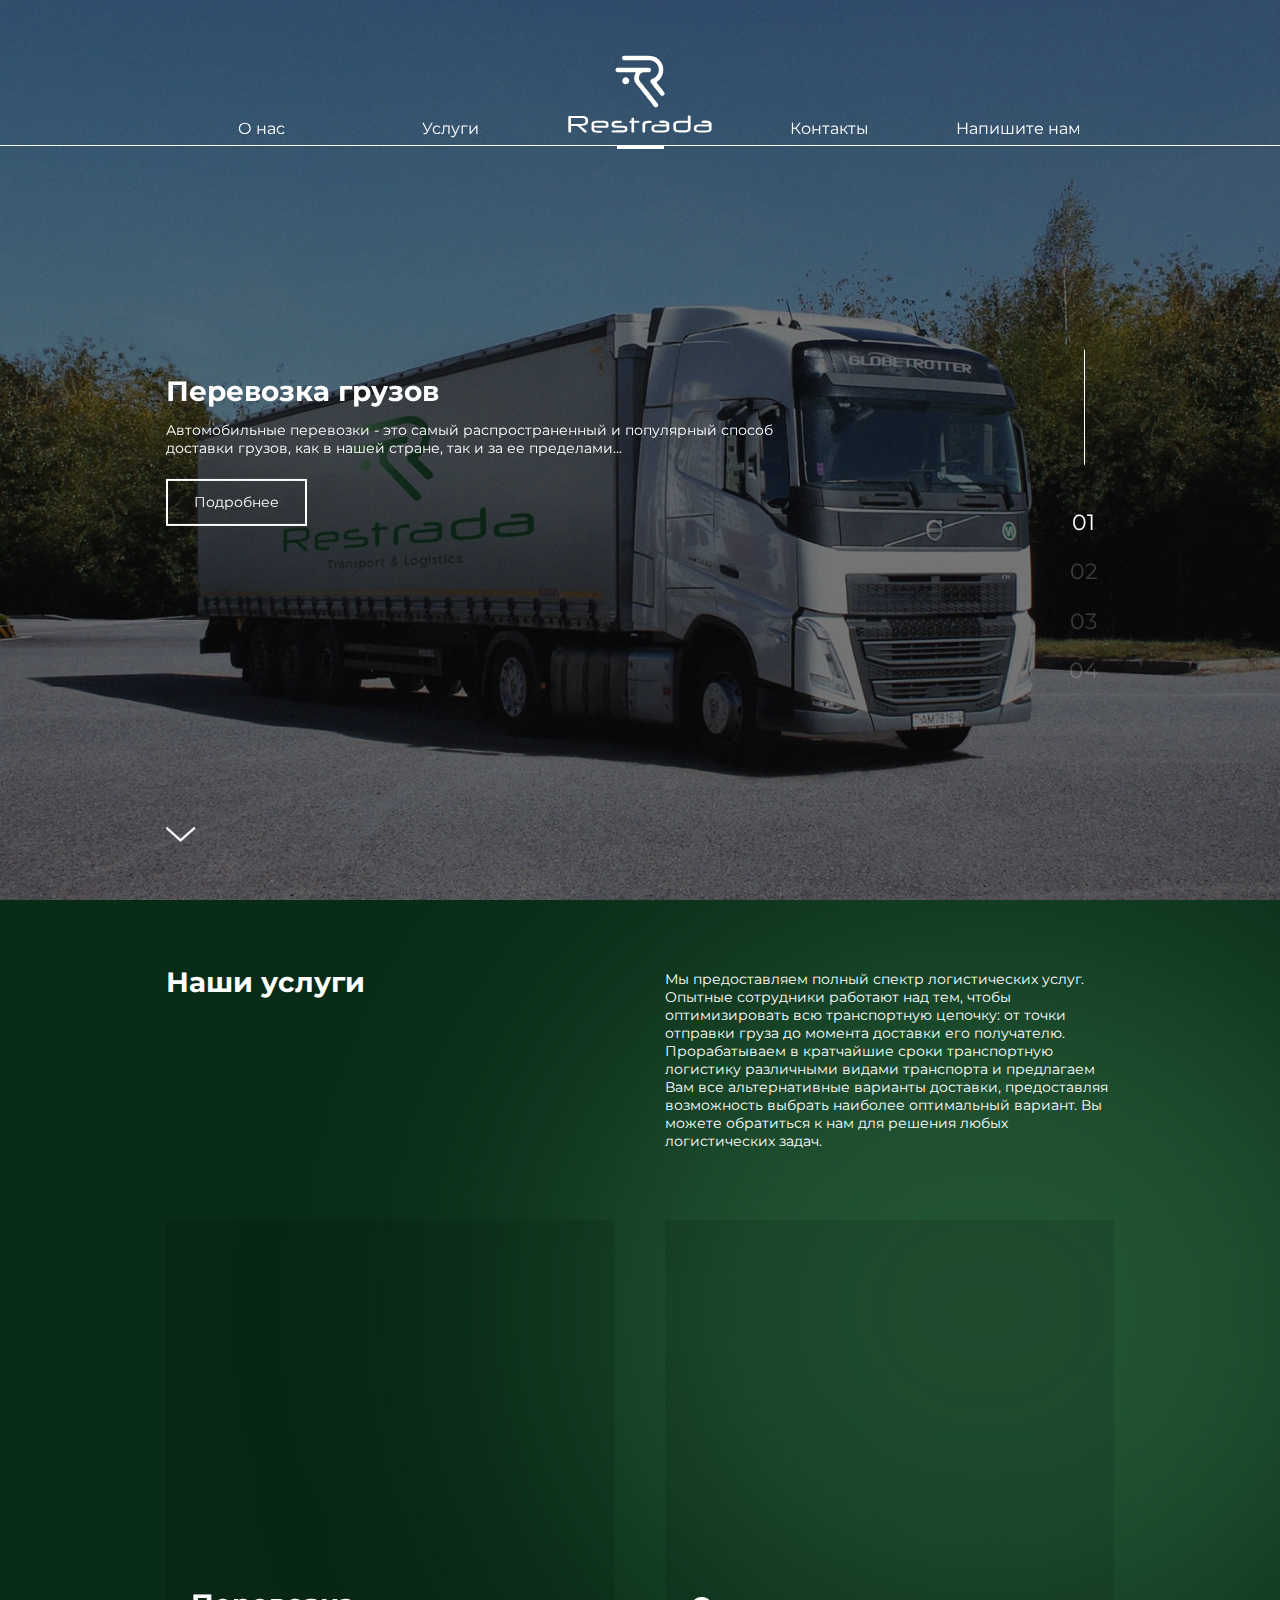
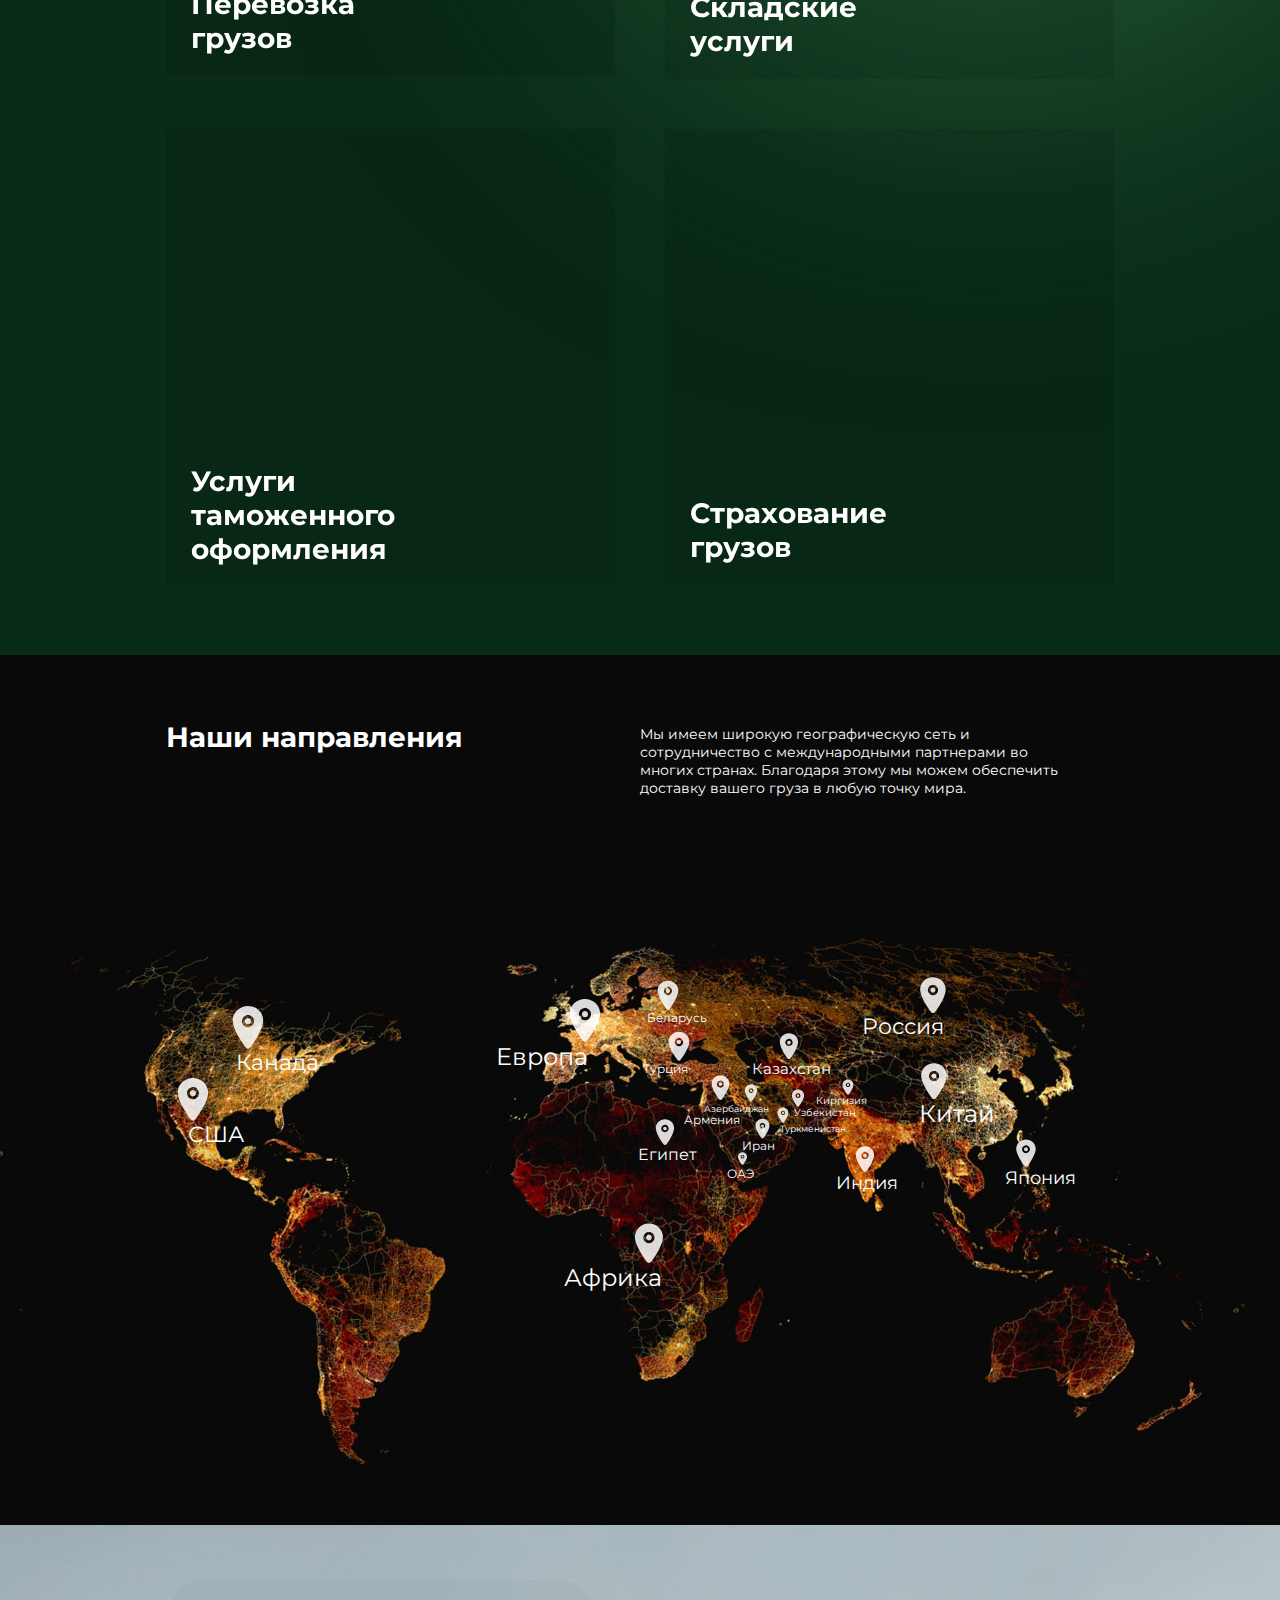
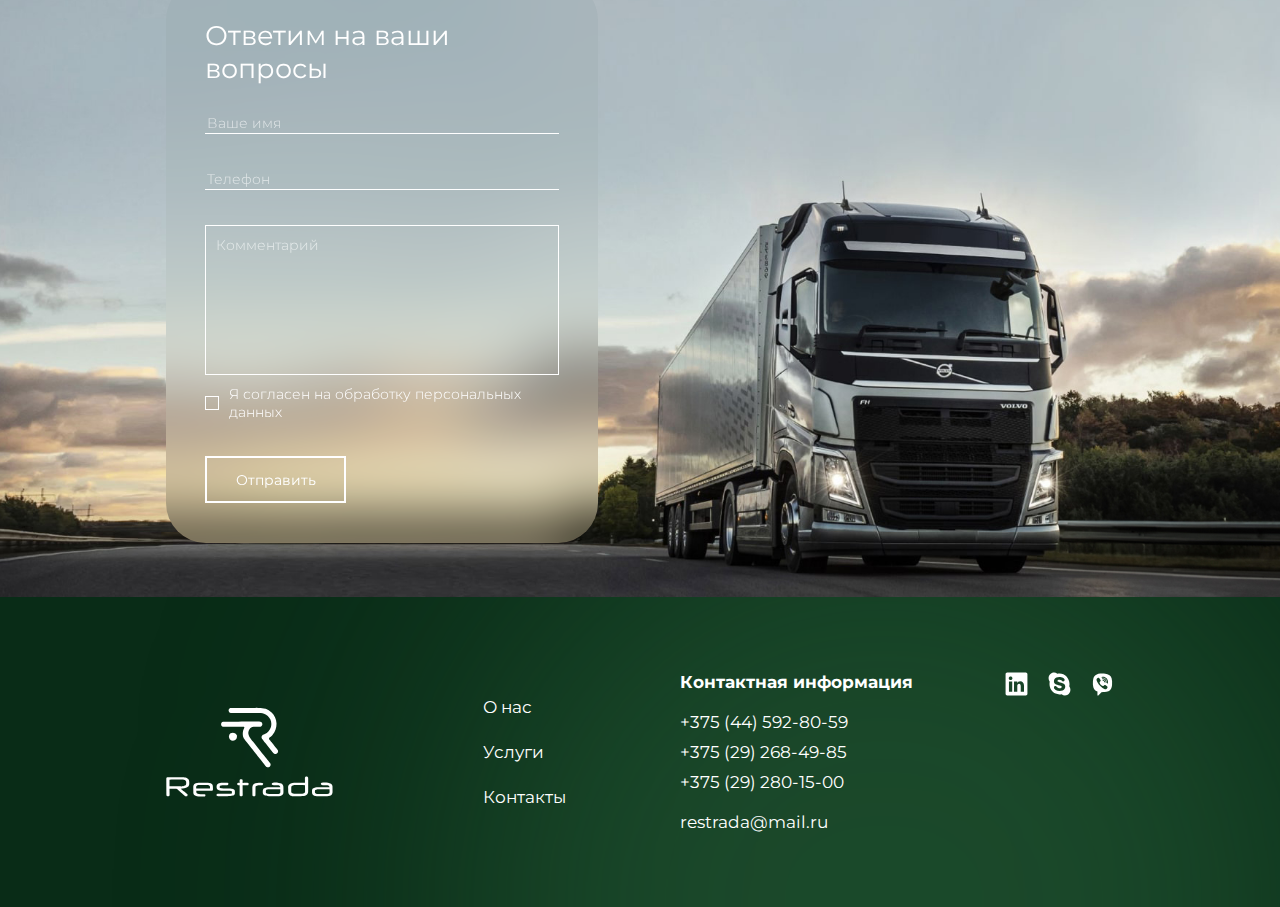
<file: index.html>
<!DOCTYPE html>
<html lang="ru">
  <head>
    <meta charset="UTF-8" />
    <meta name="viewport" content="width=device-width, initial-scale=1.0" />

    <link rel="stylesheet" href="./css/reset.css" />
    <link rel="stylesheet" href="./css/style.css" />
    <link rel="stylesheet" href="https://cdn.jsdelivr.net/npm/swiper@11/swiper-bundle.min.css" />

    <link rel="apple-touch-icon" sizes="180x180" href="./images/favicon/apple-touch-icon.png" />
    <link rel="icon" type="image/png" sizes="32x32" href="./images/favicon/favicon-32x32.png" />
    <link rel="icon" type="image/png" sizes="16x16" href="./images/favicon/favicon-16x16.png" />
    <link rel="manifest" href="./images/favicon/site.webmanifest" />
    <link rel="mask-icon" href="./images/favicon/safari-pinned-tab.svg" color="#5bbad5" />

    <meta name="msapplication-TileColor" content="#da532c" />
    <meta name="theme-color" content="#fff" />

    <script defer src="https://cdn.jsdelivr.net/npm/swiper@11/swiper-bundle.min.js"></script>
    <script defer type="module" src="./js/main.js"></script>
    <script defer type="module" src="./js/modal.js"></script>

    <title>Restrada</title>
  </head>
  <body class="no-scroll">
    <div class="preloader">
      <div class="preloader-content">
        <img src="./images/logo.svg" alt="Restrada" />
      </div>
    </div>

    <div class="wrapper">
      <header class="header main-header">
        <div class="header__container">
          <div class="header__wrapper">
            <div class="header__navigation">
              <nav class="header__menu menu">
                <ul class="menu__list header-menu-list">
                  <div class="menu__marker"></div>
                  <li class="menu__item">
                    <a class="menu__link" href="about-us.html">О нас</a>
                  </li>
                  <li class="menu__item">
                    <a class="menu__link link-sevices" href="index.html#services">Услуги</a>
                  </li>
                  <li class="menu__item logo-container">
                    <a class="menu__link logo" href="index.html">
                      <img decoding="async" class="logo__image" src="./images/logo.svg" alt="Логотип Restrada" />
                    </a>
                  </li>
                  <li class="menu__item">
                    <a class="menu__link" href="contacts.html">Контакты</a>
                  </li>
                  <li class="menu__item">
                    <a class="menu__link" href="index.html#contact-form">Напишите нам</a>
                  </li>
                  <!-- <a class="menu__link" href="our-fleet.html">Наш автопарк</a> -->
                  <li class="menu__item item-hamburger">
                    <button class="header__hamburger hamburger">
                      <span class="hamburger-line"></span>
                    </button>
                  </li>
                </ul>
              </nav>
            </div>
            <div class="header__hero"></div>
          </div>
        </div>
      </header>

      <main class="page">
        <section class="page__hero hero">
          <div class="hero__main-slider main-slider swiper swiper-v">
            <div class="main-slider__wrapper swiper-wrapper">
              <div class="main-slider__slide swiper-slide">
                <div class="main-slider__bg bg">
                  <picture>
                    <source media="(max-width: 480px)" srcset="./images/main-slider/01-480.jpeg" />
                    <source media="(max-width: 860px)" srcset="./images/main-slider/01-860.jpeg" />
                    <img decoding="async" src="./images/main-slider/01.jpg" alt="Перевозка грузов" />
                  </picture>
                </div>

                <div class="main-slider__extended-slider extended-slider swiper swiper-h">
                  <div class="extended-slider__wrapper swiper-wrapper">
                    <div class="extended-slider__slide swiper-slide">
                      <div class="extended-slider__container main-container">
                        <div class="extended-slider__service">
                          <h2 class="extended-slider__title">Перевозка грузов</h2>
                          <p class="extended-slider__description">
                            Автомобильные перевозки - это самый распространенный и популярный способ доставки грузов, как в нашей
                            стране, так и за ее пределами...
                          </p>
                        </div>
                        <button class="extended-slider__button button button-next">Подробнее</button>
                      </div>
                    </div>

                    <div class="extended-slider__slide swiper-slide">
                      <div class="extended-slider__container">
                        <div class="extended-slider__service detailed">
                          <div class="extended-slider__service-item">
                            <h2 class="extended-slider__title">Автомобильные перевозки</h2>
                            <p class="extended-slider__main-service-text">
                              Самый распространенный и популярный способ доставки грузов. Преимущества перевозок автомобильным
                              транспортом очевидны: оптимальное соотношение стоимости перевозки и срока доставки, возможность
                              доставки «от двери до двери», выполнение срочных заказов, гибкость маршрута перевозки и доставка
                              товаров к строго определённому времени.
                            </p>
                          </div>

                          <div class="extended-slider__service-item">
                            <h2 class="extended-slider__title">Железнодорожные перевозки</h2>
                            <p class="extended-slider__main-service-text">
                              Популярный и надежный способ транспортировки грузов на различные расстояния. Железнодорожные
                              перевозки грузов выгодно выделяются среди существующих способов транспортировки рядом преимуществ:
                              доставка грузов не зависит от погодных условий, стоимость перевозки значительно дешевле авиа и
                              автомобильных перевозок, большая грузоподъемность подвижного состава.
                            </p>
                          </div>
                        </div>

                        <div class="extended-slider__button-next swiper-button-next"></div>
                      </div>
                    </div>

                    <div class="extended-slider__slide swiper-slide">
                      <div class="extended-slider__container">
                        <div class="extended-slider__service detailed">
                          <div class="extended-slider__service-item">
                            <h2 class="extended-slider__title">Авиаперевозки</h2>

                            <p class="extended-slider__main-service-text">
                              Является единственным способом доставить груз в любую точку планеты за минимальный промежуток
                              времени. Но это и самый дорогой вид транспорта, поэтому его выбирают, когда в приоритете скорость:
                              при перевозке скоропортящихся товаров, опытных образцов продукции, выставочных экземпляров,
                              медикаментов и медицинской техники.
                            </p>
                          </div>
                          <div class="extended-slider__service-item">
                            <h2 class="extended-slider__title">Мультимодальные перевозки</h2>

                            <p class="extended-slider__main-service-text">
                              Транспортировка одного и того же груза различными видами транспорта: автомобильным, морским, авиа и
                              железнодорожным. Главное условие - не менее двух способов доставки в одном маршруте. Их преимущество
                              - объединение лучших сторон доставки транспорта каждого вида.
                            </p>
                          </div>
                          <div class="extended-slider__button-prev swiper-button-prev button-prev"></div>
                        </div>
                      </div>
                    </div>
                  </div>
                </div>
              </div>

              <div class="main-slider__slide swiper-slide">
                <div class="main-slider__bg bg">
                  <img decoding="async" src="./images/main-slider/02.jpg" alt="Услуги таможенного оформления" />
                </div>

                <div class="main-slider__extended-slider extended-slider swiper swiper-h">
                  <div class="extended-slider__wrapper swiper-wrapper">
                    <div class="extended-slider__slide swiper-slide">
                      <div class="extended-slider__container main-container">
                        <div class="extended-slider__service">
                          <h2 class="extended-slider__title">Услуги таможенного оформления</h2>
                          <p class="extended-slider__description">
                            Мы живем в быстроменяющемся мире и знаем, какими сложностями может быть омрачено таможенное
                            оформление. Наша команда состоит из опытных таможенных брокеров...
                          </p>
                        </div>
                        <button class="extended-slider__button button button-next">Подробнее</button>
                      </div>
                    </div>

                    <div class="extended-slider__slide swiper-slide">
                      <div class="extended-slider__container">
                        <div class="extended-slider__service detailed">
                          <h2 class="extended-slider__title">Услуги таможенного оформления</h2>

                          <p class="extended-slider__foreword">
                            Мы живем в быстроменяющемся мире и знаем, какими сложностями может быть омрачено таможенное
                            оформление. Обладая глубокими знаниями в области таможенного законодательства, мы готовы взять на себя
                            эту ответственность, чтобы вы могли сосредоточиться на своем бизнесе.
                          </p>

                          <p class="extended-slider__main-services-text"><b>Предлагаем вам наши услуги</b>:</p>

                          <p class="extended-slider__main-service-text">
                            · по проверке наличия запретов и ограничений, введенных Европейским союзом, в отношении планируемых к
                            доставке товаров в / из стран членов ЕАЭС,
                            <br />· по контролю легитимности ввоза и вывоза товаров в соответствии с таможенным законодательством
                            ЕАЭС, <br />· по проверке товаросопроводительных документов на соответствие требованиям таможенного
                            законодательства для пересечения таможенной границы.
                          </p>
                        </div>

                        <div class="extended-slider__button-prev swiper-button-prev button-prev"></div>
                      </div>
                    </div>
                  </div>
                </div>
              </div>

              <div class="main-slider__slide swiper-slide">
                <div class="main-slider__bg bg">
                  <picture>
                    <source media="(max-width: 1000px)" srcset="./images/main-slider/03-1000.jpeg" />
                    <img decoding="async" src="./images/main-slider/03.jpg" alt="Страхование грузов" />
                  </picture>
                </div>

                <div class="main-slider__extended-slider extended-slider swiper swiper-h">
                  <div class="extended-slider__wrapper swiper-wrapper">
                    <div class="extended-slider__slide swiper-slide">
                      <div class="extended-slider__container main-container">
                        <div class="extended-slider__service">
                          <h2 class="extended-slider__title">Страхование грузов</h2>
                          <p class="extended-slider__description">
                            Страхование грузов рассчитано на собственников товаров и грузов, перевозимых различными видами
                            транспорта, и позволяет компенсировать убытки...
                          </p>
                        </div>
                        <button class="extended-slider__button button button-next">Подробнее</button>
                      </div>
                    </div>

                    <div class="extended-slider__slide swiper-slide">
                      <div class="extended-slider__container">
                        <div class="extended-slider__service detailed">
                          <h2 class="extended-slider__title">Страхование грузов</h2>

                          <p class="extended-slider__foreword">
                            Страхование грузов рассчитано на собственников товаров и грузов, перевозимых различными видами
                            транспорта, и позволяет компенсировать убытки, связанные с повреждением или утратой груза. Величина
                            страхового тарифа устанавливается в зависимости от условий страхования, вида груза и его упаковки,
                            маршрутов перевозки, наличия перегрузок, стоимости груза, объема перевозок и других факторов.
                          </p>

                          <p class="extended-slider__main-services-text"><b>Преимущества страхования грузов</b>:</p>
                          <p class="extended-slider__main-service-text">
                            Страхование грузов при перевозке остается лучшим способом снизить риски, связанные с финансовыми
                            потерями по причине утери или порчи имущества. Полис дает право получить компенсацию за любые
                            негативные события, которые причинили ущерб.
                          </p>
                        </div>

                        <div class="extended-slider__button-prev swiper-button-prev button-prev"></div>
                      </div>
                    </div>
                  </div>
                </div>
              </div>

              <div class="main-slider__slide swiper-slide">
                <div class="main-slider__bg bg">
                  <img decoding="async" src="./images/main-slider/04.jpg" alt="Складские услуги" />
                </div>

                <div class="main-slider__extended-slider extended-slider swiper swiper-h">
                  <div class="extended-slider__wrapper swiper-wrapper">
                    <div class="extended-slider__slide swiper-slide">
                      <div class="extended-slider__container main-container">
                        <div class="extended-slider__service">
                          <h2 class="extended-slider__title">Складские услуги</h2>
                          <p class="extended-slider__description">
                            Наша компания предлагает комплексные складские услуги, чтобы позаботиться обо всех ваших потребностях.
                            Получаем, храним, упаковываем, отслеживаем и отправляем ваши товары.
                          </p>
                        </div>
                        <button class="extended-slider__button button button-next">Подробнее</button>
                      </div>
                    </div>

                    <div class="extended-slider__slide swiper-slide">
                      <div class="extended-slider__container">
                        <div class="extended-slider__service detailed">
                          <h2 class="extended-slider__title">Складские услуги</h2>

                          <p class="extended-slider__foreword">
                            Наша компания предлагает комплексные складские услуги, чтобы позаботиться обо всех ваших потребностях.
                            Получаем, храним, упаковываем, отслеживаем и отправляем ваши товары. Обеспечиваем полный контроль
                            движения и хранения материалов на складе и в вашей цепочке поставок.
                          </p>

                          <p class="extended-slider__main-services-text"><b>Преимущества наших складских услуг</b>:</p>

                          <p class="extended-slider__main-service-text">
                            1. <b>Безопасность</b>: Ваши товары защищены от кражи, повреждений или несанкционированного доступа.
                          </p>
                          <p class="extended-slider__main-service-text">
                            2. <b>Отслеживание</b>: Вы всегда знаете, в каком состоянии ваши товары прибыли на склад, находятся
                            там и покинули его.
                          </p>
                          <p class="extended-slider__main-service-text">
                            3. <b>Соблюдение сроков</b>: Складские операции проходят бесперебойно и под строгим контролем, что
                            позволит вам сосредоточиться на росте вашего бизнеса.
                          </p>
                        </div>

                        <div class="extended-slider__button-prev swiper-button-prev button-prev"></div>
                      </div>
                    </div>
                  </div>
                </div>
              </div>
            </div>

            <div class="main-slider__pagination swiper-pagination"></div>

            <div class="main-slider__arrow-down arrow-down">
              <a href="#about-us" class="arrow-down__link">
                <svg width="44" height="80" viewBox="0 0 65 100" fill="none" xmlns="http://www.w3.org/2000/svg">
                  <path
                    d="M62.3565 1.53944C61.4898 0.761593 60.0813 0.761593 59.2145 1.53944L31.5861 26.3819L3.90346 1.53944C3.03669 0.761593 1.62818 0.761593 0.761409 1.53944C-0.105365 2.31729 -0.105365 3.58129 0.761409 4.35914L29.9609 30.5629C30.3942 30.9518 30.936 31.1463 31.5319 31.1463C32.0736 31.1463 32.6695 30.9518 33.1029 30.5629L62.3024 4.35914C63.2233 3.58129 63.2233 2.31729 62.3565 1.53944Z"
                    fill="white" />
                </svg>
              </a>
            </div>
          </div>
        </section>
        <!-- 
        <section class="page__about-us about-us" id="about-us">
          <div class="about-us__container">
            <article class="about-us__content">
              <h3 class="about-us__title title">О нас</h3>
              <div class="about-us__description">
                <p class="about-us__text text text-first">
                  Выбрав нашу компанию, вы получаете надежного партнера, который сможет помочь вам в достижении ваших бизнес-целей
                  и обеспечении эффективной логистики.
                </p>

                <a class="main-slider__button button" href="about-us.html">Подробнее</a>

                <p class="about-us__text text text-third">
                  Наша логистическая компания - ваш надежный партнер для всех ваших потребностей в сфере логистики. Мы предлагаем
                  широкий спектр логистических услуг, включая грузоперевозки, складские операции, упаковку и таможенное
                  оформление. Независимо от размера и сложности вашего груза, мы готовы предоставить вам эффективные и надежные
                  решения.
                </p>
              </div>
            </article>
          </div>
        </section> -->

        <section class="page__services services" id="services">
          <div class="services__container">
            <div class="services__wrapper">
              <article class="services__top">
                <h3 class="services__title title">Наши услуги</h3>
                <p class="services__text text">
                  Мы предоставляем полный спектр логистических услуг. Опытные сотрудники работают над тем, чтобы оптимизировать
                  всю транспортную цепочку: от точки отправки груза до момента доставки его получателю. Прорабатываем в кратчайшие
                  сроки транспортную логистику различными видами транспорта и предлагаем Вам все альтернативные варианты доставки,
                  предоставляя возможность выбрать наиболее оптимальный вариант. Вы можете обратиться к нам для решения любых
                  логистических задач.
                </p>
              </article>

              <div class="services__bottom">
                <div class="services__slider services-slider swiper">
                  <!-- <div class="services-slider__navigation">
                    <div class="services-slider__button-prev swiper-button-prev"></div>
                    <div class="services-slider__button-next swiper-button-next"></div>
                  </div> -->
                  <!-- <div class="services-slider__wrapper swiper-wrapper">
                    <div class="services-slider__slide swiper-slide">
                      <figure class="services-slider__card card">
                        <a class="card__link">
                          <img decoding="async" src="./images/services-slider/01.jpg" alt="Перевозка грузов" />

                          <div class="card__body">
                            <div class="card__bg"></div>
                            <div class="card__content">
                              <figcaption class="card__title">Перевозка грузов</figcaption>
                              <p class="card__description">
                                Автомобильные перевозки - это самый распространенный и популярный способ доставки...
                              </p>

                              <button class="card__button button open-modal-button" data-modal="cargo-transportation">
                                Подробнее
                              </button>
                            </div>
                          </div>
                        </a>
                      </figure>
                    </div>

                    <div class="services-slider__slide swiper-slide">
                      <figure class="services-slider__card card">
                        <a class="card__link">
                          <img decoding="async" src="./images/services-slider/02.jpg" alt="Складские услуги" />

                          <div class="card__body">
                            <div class="card__bg"></div>
                            <div class="card__content">
                              <figcaption class="card__title">Складские услуги</figcaption>
                              <p class="card__description">
                                Наша компания предлагает комплексные складские услуги, чтобы позаботиться обо всех ваших...
                              </p>
                              <button class="card__button button open-modal-button" data-modal="warehouse-services">
                                Подробнее
                              </button>
                            </div>
                          </div>
                        </a>
                      </figure>
                      <div class="services-slider__expanded-content"></div>
                    </div>

                    <div class="services-slider__slide swiper-slide">
                      <figure class="services-slider__card card">
                        <a class="card__link">
                          <img decoding="async" src="./images/services-slider/03.jpg" alt="Услуги таможенного оформления" />

                          <div class="card__body">
                            <div class="card__bg"></div>
                            <div class="card__content">
                              <figcaption class="card__title">Услуги таможенного оформления</figcaption>
                              <p class="card__description">
                                Мы живем в быстроменяющемся мире и знаем, какими сложностями может быть омрачено...
                              </p>
                              <button class="card__button button open-modal-button" data-modal="customs-clearance">
                                Подробнее
                              </button>
                            </div>
                          </div>
                        </a>
                      </figure>
                    </div>

                    <div class="services-slider__slide swiper-slide">
                      <figure class="services-slider__card card">
                        <a class="card__link">
                          <img decoding="async" src="./images/services-slider/04.jpg" alt="Страхование грузов" />

                          <div class="card__body">
                            <div class="card__bg"></div>
                            <div class="card__content">
                              <figcaption class="card__title">Страхование грузов</figcaption>
                              <p class="card__description">
                                Страхование грузов рассчитано на собственников товаров и грузов, перевозимых...
                              </p>
                              <button class="card__button button open-modal-button" data-modal="cargo-insurance">
                                Подробнее
                              </button>
                            </div>
                          </div>
                        </a>
                      </figure>
                    </div>
                  </div> -->

                  <div class="services-slider__wrapper">
                    <div class="services-slider__slide">
                      <figure class="services-slider__card card">
                        <a class="card__link">
                          <img decoding="async" src="./images/services-slider/01.jpg" alt="Перевозка грузов" />

                          <div class="card__body">
                            <div class="card__bg"></div>
                            <div class="card__content">
                              <figcaption class="card__title">Перевозка грузов</figcaption>
                              <p class="card__description">
                                Автомобильные перевозки - это самый распространенный и популярный способ доставки...
                              </p>

                              <button class="card__button button open-modal-button" data-modal="cargo-transportation">
                                Подробнее
                              </button>
                            </div>
                          </div>
                        </a>
                      </figure>
                    </div>

                    <div class="services-slider__slide">
                      <figure class="services-slider__card card">
                        <a class="card__link">
                          <img decoding="async" src="./images/services-slider/02.jpg" alt="Складские услуги" />

                          <div class="card__body">
                            <div class="card__bg"></div>
                            <div class="card__content">
                              <figcaption class="card__title">Складские услуги</figcaption>
                              <p class="card__description">
                                Наша компания предлагает комплексные складские услуги, чтобы позаботиться обо всех ваших...
                              </p>
                              <button class="card__button button open-modal-button" data-modal="warehouse-services">
                                Подробнее
                              </button>
                            </div>
                          </div>
                        </a>
                      </figure>
                      <div class="services-slider__expanded-content"></div>
                    </div>

                    <div class="services-slider__slide">
                      <figure class="services-slider__card card">
                        <a class="card__link">
                          <img decoding="async" src="./images/services-slider/03.jpg" alt="Услуги таможенного оформления" />

                          <div class="card__body">
                            <div class="card__bg"></div>
                            <div class="card__content">
                              <figcaption class="card__title">Услуги таможенного оформления</figcaption>
                              <p class="card__description">
                                Мы живем в быстроменяющемся мире и знаем, какими сложностями может быть омрачено...
                              </p>
                              <button class="card__button button open-modal-button" data-modal="customs-clearance">
                                Подробнее
                              </button>
                            </div>
                          </div>
                        </a>
                      </figure>
                    </div>

                    <div class="services-slider__slide">
                      <figure class="services-slider__card card">
                        <a class="card__link">
                          <img decoding="async" src="./images/services-slider/04.jpg" alt="Страхование грузов" />

                          <div class="card__body">
                            <div class="card__bg"></div>
                            <div class="card__content">
                              <figcaption class="card__title">Страхование грузов</figcaption>
                              <p class="card__description">
                                Страхование грузов рассчитано на собственников товаров и грузов, перевозимых...
                              </p>
                              <button class="card__button button open-modal-button" data-modal="cargo-insurance">
                                Подробнее
                              </button>
                            </div>
                          </div>
                        </a>
                      </figure>
                    </div>
                  </div>
                </div>
              </div>
            </div>
          </div>
        </section>

        <section class="page__directions directions">
          <div class="directions__container">
            <article class="directions__content">
              <h3 class="directions__title title">Наши направления</h3>
              <p class="directions__text text">
                Мы имеем широкую географическую сеть и сотрудничество с международными партнерами во многих странах. Благодаря
                этому мы можем обеспечить доставку вашего груза в любую точку мира.
              </p>

              <div class="directions__marker-wrapper">
                <div class="country-marker usa">
                  <img src="./images/marker.svg" alt="США" />
                  <p>США</p>
                </div>
                <div class="country-marker canada">
                  <img src="./images/marker.svg" alt="Канада" />
                  <p>Канада</p>
                </div>
                <div class="country-marker europe">
                  <img src="./images/marker.svg" alt="Европа" />
                  <p>Европа</p>
                </div>
                <div class="country-marker africa">
                  <img src="./images/marker.svg" alt="Африка" />
                  <p>Африка</p>
                </div>
                <div class="country-marker egypt">
                  <img src="./images/marker.svg" alt="Египет" />
                  <p>Египет</p>
                </div>
                <div class="country-marker belarus">
                  <img src="./images/marker.svg" alt="Беларусь" />
                  <p>Беларусь</p>
                </div>
                <div class="country-marker turkey">
                  <img src="./images/marker.svg" alt="Турция" />
                  <p>Турция</p>
                </div>
                <div class="country-marker armenia">
                  <img src="./images/marker.svg" alt="Армения" />
                  <p>Армения</p>
                </div>
                <div class="country-marker azerbaijan">
                  <img src="./images/marker.svg" alt="Азербайджан" />
                  <p>Азербайджан</p>
                </div>
                <div class="country-marker uae">
                  <img src="./images/marker.svg" alt="ОАЭ" />
                  <p>ОАЭ</p>
                </div>
                <div class="country-marker iran">
                  <img src="./images/marker.svg" alt="Иран" />
                  <p>Иран</p>
                </div>
                <div class="country-marker turkmenistan">
                  <img src="./images/marker.svg" alt="Туркменистан" />
                  <p>Туркменистан</p>
                </div>
                <div class="country-marker kazakhstan">
                  <img src="./images/marker.svg" alt="Казахстан" />
                  <p>Казахстан</p>
                </div>
                <div class="country-marker uzbekistan">
                  <img src="./images/marker.svg" alt="Узбекистан" />
                  <p>Узбекистан</p>
                </div>
                <div class="country-marker kyrgyzstan">
                  <img src="./images/marker.svg" alt="Киргизия" />
                  <p>Киргизия</p>
                </div>
                <div class="country-marker india">
                  <img src="./images/marker.svg" alt="Индия" />
                  <p>Индия</p>
                </div>
                <div class="country-marker russia">
                  <img src="./images/marker.svg" alt="Россия" />
                  <p>Россия</p>
                </div>
                <div class="country-marker china">
                  <img src="./images/marker.svg" alt="Китай" />
                  <p>Китай</p>
                </div>
                <div class="country-marker japan">
                  <img src="./images/marker.svg" alt="Япония" />
                  <p>Япония</p>
                </div>
              </div>
            </article>
          </div>
        </section>

        <section class="page__contact-form contact-form" id="contact-form">
          <div class="contact-form__container">
            <div class="contact-form__body">
              <div class="contact-form__wrapper">
                <h2 class="contact-form__header">Ответим на ваши вопросы</h2>

                <form class="contact-form__form" action="mailto:restrada@mail.ru" method="post" enctype="text/plain">
                  <input class="contact-form__input" type="text" minlength="2" name="name" placeholder="Ваше имя" required />
                  <input
                    class="contact-form__input tel-input intl-tel-input"
                    type="tel"
                    name="tel"
                    placeholder="Телефон"
                    required />
                  <textarea class="contact-form__input-comment" name="message" placeholder="Комментарий" required></textarea>

                  <label class="contact-form__label">
                    <input class="contact-form__checkbox" type="checkbox" required />
                    <span class="contact-form__span">Я согласен на обработку персональных данных</span>
                  </label>

                  <button class="contact-form__button button" type="submit">Отправить</button>
                </form>
              </div>
            </div>
          </div>
        </section>
      </main>

      <footer class="footer">
        <div class="footer__container">
          <div class="footer__wrapper">
            <div class="footer__navigation">
              <a class="footer__logo" href="index.html">
                <img decoding="async" src="./images/logo.svg" alt="Логотип Restrada" />
              </a>

              <nav class="footer__menu menu">
                <ul class="menu__list">
                  <li class="menu__item">
                    <a class="menu__link" href="about-us.html">О нас</a>
                  </li>
                  <li class="menu__item">
                    <a class="menu__link" href="index.html#services">Услуги</a>
                  </li>
                  <li class="menu__item">
                    <a class="menu__link" href="contacts.html">Контакты</a>
                  </li>
                  <!-- <li class="menu__item">
                    <a class="menu__link" href="index.html#contact-form">Напишите нам</a>
                    <a class="menu__link" href="our-fleet.html">Наш автопарк</a>
                  </li> -->
                </ul>
              </nav>
            </div>

            <div class="footer__info">
              <div class="footer__contacts contacts">
                <div class="contacts__title">Контактная информация</div>

                <ul class="contacts__list">
                  <li class="contacts__item">
                    <a class="contacts__link" href="tel:+375445928059">+375 (44) 592-80-59</a>
                  </li>
                  <li class="contacts__item">
                    <a class="contacts__link" href="tel:+375292684985">+375 (29) 268-49-85</a>
                  </li>
                  <li class="contacts__item">
                    <a class="contacts__link" href="tel:+375292801500">+375 (29) 280-15-00</a>
                  </li>
                  <li class="contacts__item">
                    <a class="contacts__link email-link" href="mailto:restrada@mail.ru">restrada@mail.ru</a>
                  </li>
                </ul>
              </div>

              <div class="footer__socials socials">
                <ul class="socials__list">
                  <li class="socials__item">
                    <a class="socials__link" href="">
                      <img decoding="async" src="./images/socials/linkedin.svg" alt="LinkedIn"
                    /></a>
                  </li>
                  <li class="socials__item">
                    <a class="socials__link" href=""> <img decoding="async" src="./images/socials/skype.svg" alt="Skype" /></a>
                  </li>
                  <li class="socials__item">
                    <a class="socials__link" href=""> <img decoding="async" src="./images/socials/viber.svg" alt="Viber" /></a>
                  </li>
                </ul>
              </div>
            </div>
          </div>
        </div>
      </footer>
    </div>

    <div class="card__popup popup" id="cargo-transportation">
      <div class="popup-inner">
        <img src="./images/main-slider/01.jpg" alt="Перевозки грузов" />
        <div class="popup__body">
          <h1>Перевозка грузов</h1>

          <article class="popup__service-description">
            <h2>Автомобильные перевозки</h2>
            <p>
              Самый распространенный и популярный способ доставки грузов. Преимущества перевозок автомобильным транспортом
              очевидны: оптимальное соотношение стоимости перевозки и срока доставки, возможность доставки «от двери до двери»,
              выполнение срочных заказов, гибкость маршрута перевозки и доставка товаров к строго определённому времени.
            </p>
          </article>

          <article class="popup__service-description">
            <h2>Железнодорожные перевозки</h2>
            <p>
              Популярный и надежный способ транспортировки грузов на различные расстояния. Железнодорожные перевозки грузов
              выгодно выделяются среди существующих способов транспортировки рядом преимуществ: доставка грузов не зависит от
              погодных условий, стоимость перевозки значительно дешевле авиа и автомобильных перевозок, большая грузоподъемность
              подвижного состава.
            </p>
          </article>

          <article class="popup__service-description">
            <h2>Авиаперевозки</h2>
            <p>
              Является единственным способом доставить груз в любую точку планеты за минимальный промежуток времени. Но это и
              самый дорогой вид транспорта, поэтому его выбирают, когда в приоритете скорость: при перевозке скоропортящихся
              товаров, опытных образцов продукции, выставочных экземпляров, медикаментов и медицинской техники.
            </p>
          </article>

          <article class="popup__service-description">
            <h2>Мультимодальные перевозки</h2>
            <p>
              Транспортировка одного и того же груза различными видами транспорта: автомобильным, морским, авиа и железнодорожным.
              Главное условие - не менее двух способов доставки в одном маршруте. Их преимущество - объединение лучших сторон
              доставки транспорта каждого вида.
            </p>
          </article>
        </div>

        <button class="popup__close close-modal-button" data-modal="cargo-transportation">
          <div class="in">
            <div class="close-button-block"></div>
            <div class="close-button-block"></div>
          </div>
          <div class="out">
            <div class="close-button-block"></div>
            <div class="close-button-block"></div>
          </div>
        </button>
      </div>
    </div>

    <div class="card__popup popup" id="warehouse-services">
      <div class="popup-inner">
        <img src="./images/main-slider/04.jpg" alt="Складские услуги" />
        <div class="popup__body">
          <article class="popup__service">
            <h1>Складские услуги</h1>

            <p class="popup__foreword">
              Наша компания предлагает комплексные складские услуги, чтобы позаботиться обо всех ваших потребностях. Получаем,
              храним, упаковываем, отслеживаем и отправляем ваши товары. Обеспечиваем полный контроль движения и хранения
              материалов на складе и в вашей цепочке поставок.
            </p>

            <p class="popup__main-services-text">Преимущества наших складских услуг:</p>

            <ol class="popup__services-list">
              <li class="popup__service-item">
                <b>Безопасность</b>: Ваши товары защищены от кражи, повреждений или несанкционированного доступа.
              </li>
              <li class="popup__service-item">
                <b>Отслеживание</b>: Вы всегда знаете, в каком состоянии ваши товары прибыли на склад, находятся там и покинули
                его.
              </li>
              <li class="popup__service-item">
                <b>Соблюдение сроков</b>: Складские операции проходят бесперебойно и под строгим контролем, что позволит вам
                сосредоточиться на росте вашего бизнеса.
              </li>
            </ol>
          </article>
        </div>

        <button class="popup__close close-modal-button" data-modal="warehouse-services">
          <div class="in">
            <div class="close-button-block"></div>
            <div class="close-button-block"></div>
          </div>
          <div class="out">
            <div class="close-button-block"></div>
            <div class="close-button-block"></div>
          </div>
        </button>
      </div>
    </div>

    <div class="card__popup popup" id="customs-clearance">
      <div class="popup-inner">
        <img src="./images/main-slider/02.jpg" alt="Услуги таможенного оформления" />
        <div class="popup__body">
          <h1>Услуги таможенного оформления</h1>
          <article class="popup__service">
            <p class="popup__foreword">
              Мы живем в быстроменяющемся мире и знаем, какими сложностями может быть омрачено таможенное оформление. Обладая
              глубокими знаниями в области таможенного законодательства, мы готовы взять на себя эту ответственность, чтобы вы
              могли сосредоточиться на своем бизнесе.
            </p>

            <p class="popup__main-services-text">Предлагаем вам наши услуги:</p>

            <p class="popup__main-service-text">
              · по проверке наличия запретов и ограничений, введенных Европейским союзом, в отношении планируемых к доставке
              товаров в / из стран членов ЕАЭС,
              <br />· по контролю легитимности ввоза и вывоза товаров в соответствии с таможенным законодательством ЕАЭС, <br />·
              по проверке товаросопроводительных документов на соответствие требованиям таможенного законодательства для
              пересечения таможенной границы.
            </p>
          </article>
        </div>

        <button class="popup__close close-modal-button" data-modal="customs-clearance">
          <div class="in">
            <div class="close-button-block"></div>
            <div class="close-button-block"></div>
          </div>
          <div class="out">
            <div class="close-button-block"></div>
            <div class="close-button-block"></div>
          </div>
        </button>
      </div>
    </div>

    <div class="card__popup popup" id="cargo-insurance">
      <div class="popup-inner">
        <img src="./images/main-slider/03.jpg" alt="Страхование грузов" />
        <div class="popup__body">
          <h1>Страхование грузов</h1>
          <article class="popup__service">
            <p class="popup__foreword">
              Страхование грузов рассчитано на собственников товаров и грузов, перевозимых различными видами транспорта, и
              позволяет компенсировать убытки, связанные с повреждением или утратой груза. Величина страхового тарифа
              устанавливается в зависимости от условий страхования, вида груза и его упаковки, маршрутов перевозки, наличия
              перегрузок, стоимости груза, объема перевозок и других факторов.
            </p>

            <p class="popup__main-services-text">Преимущества страхования грузов:</p>

            <p class="popup__main-service-text">
              Страхование грузов при перевозке остается лучшим способом снизить риски, связанные с финансовыми потерями по причине
              утери или порчи имущества. Полис дает право получить компенсацию за любые негативные события, которые причинили
              ущерб.
            </p>
          </article>
        </div>

        <button class="popup__close close-modal-button" data-modal="cargo-insurance">
          <div class="in">
            <div class="close-button-block"></div>
            <div class="close-button-block"></div>
          </div>
          <div class="out">
            <div class="close-button-block"></div>
            <div class="close-button-block"></div>
          </div>
        </button>
      </div>
    </div>
  </body>
</html>
</file>
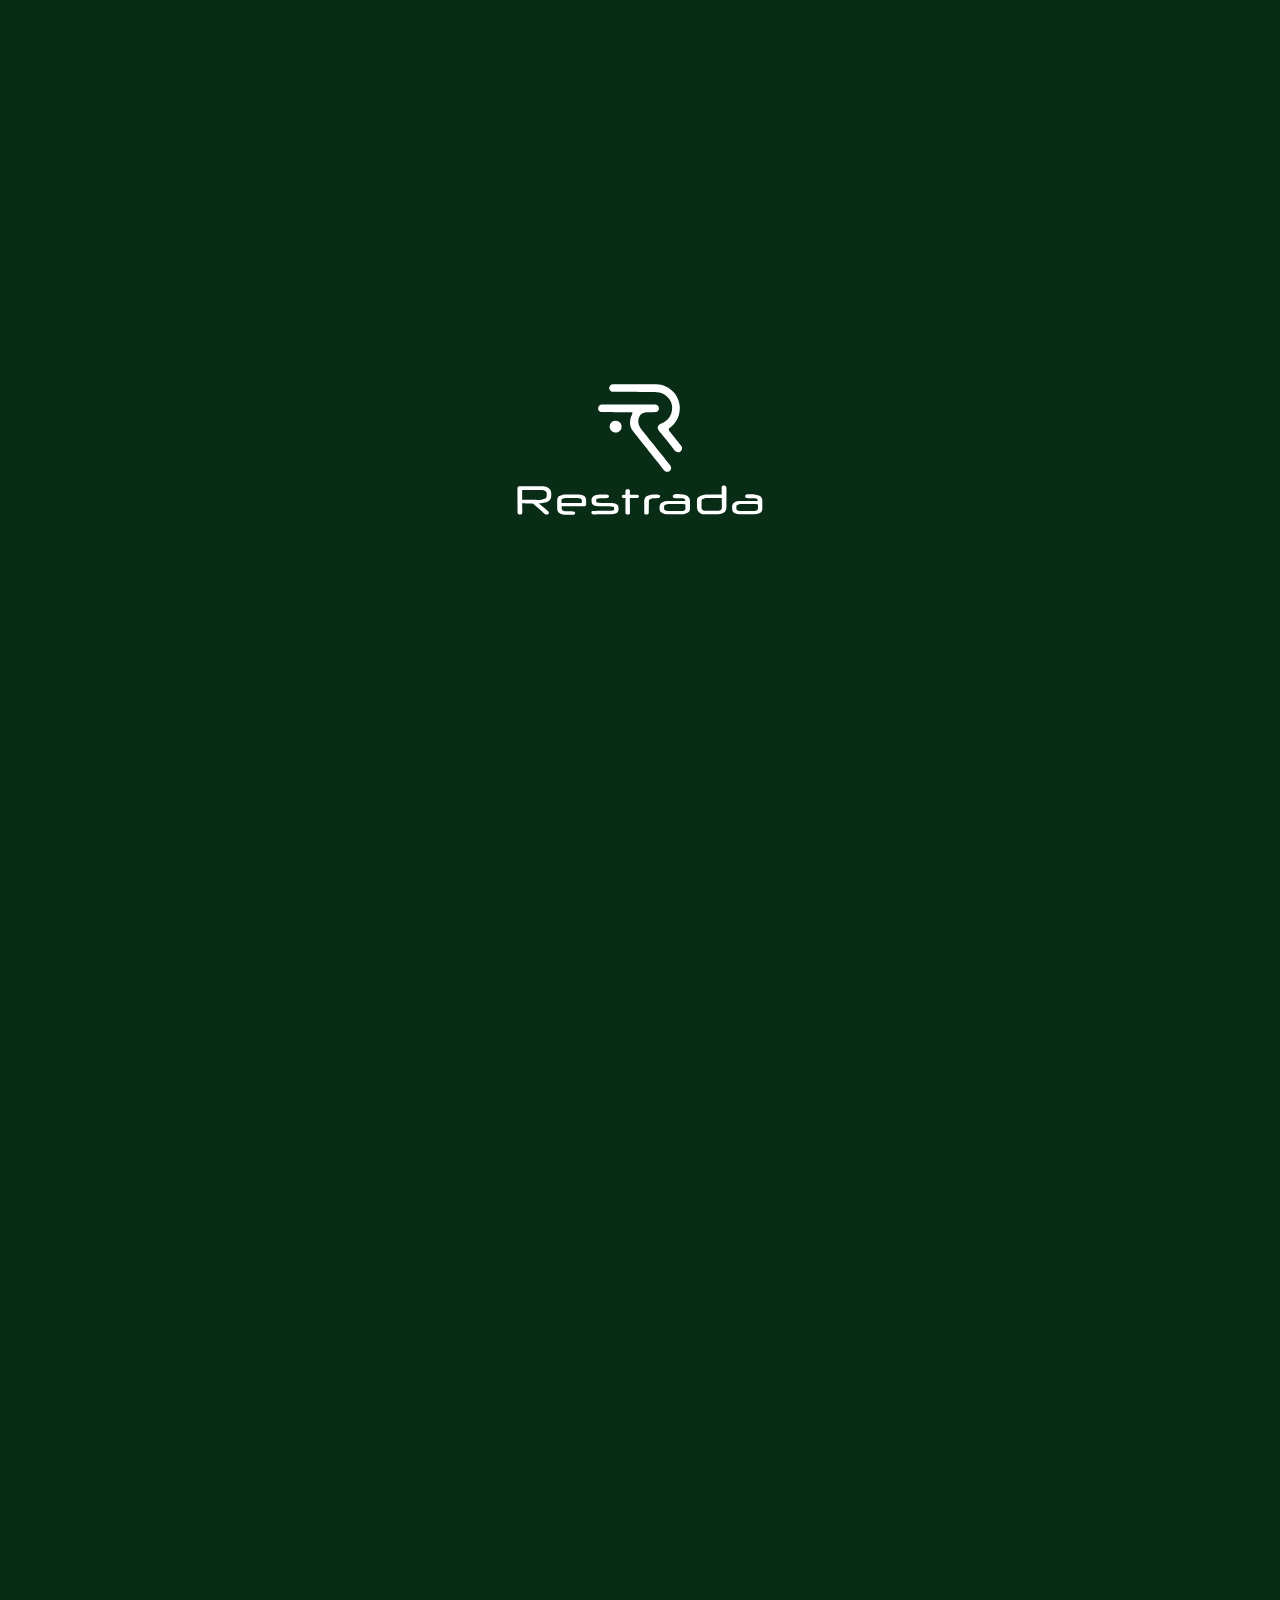
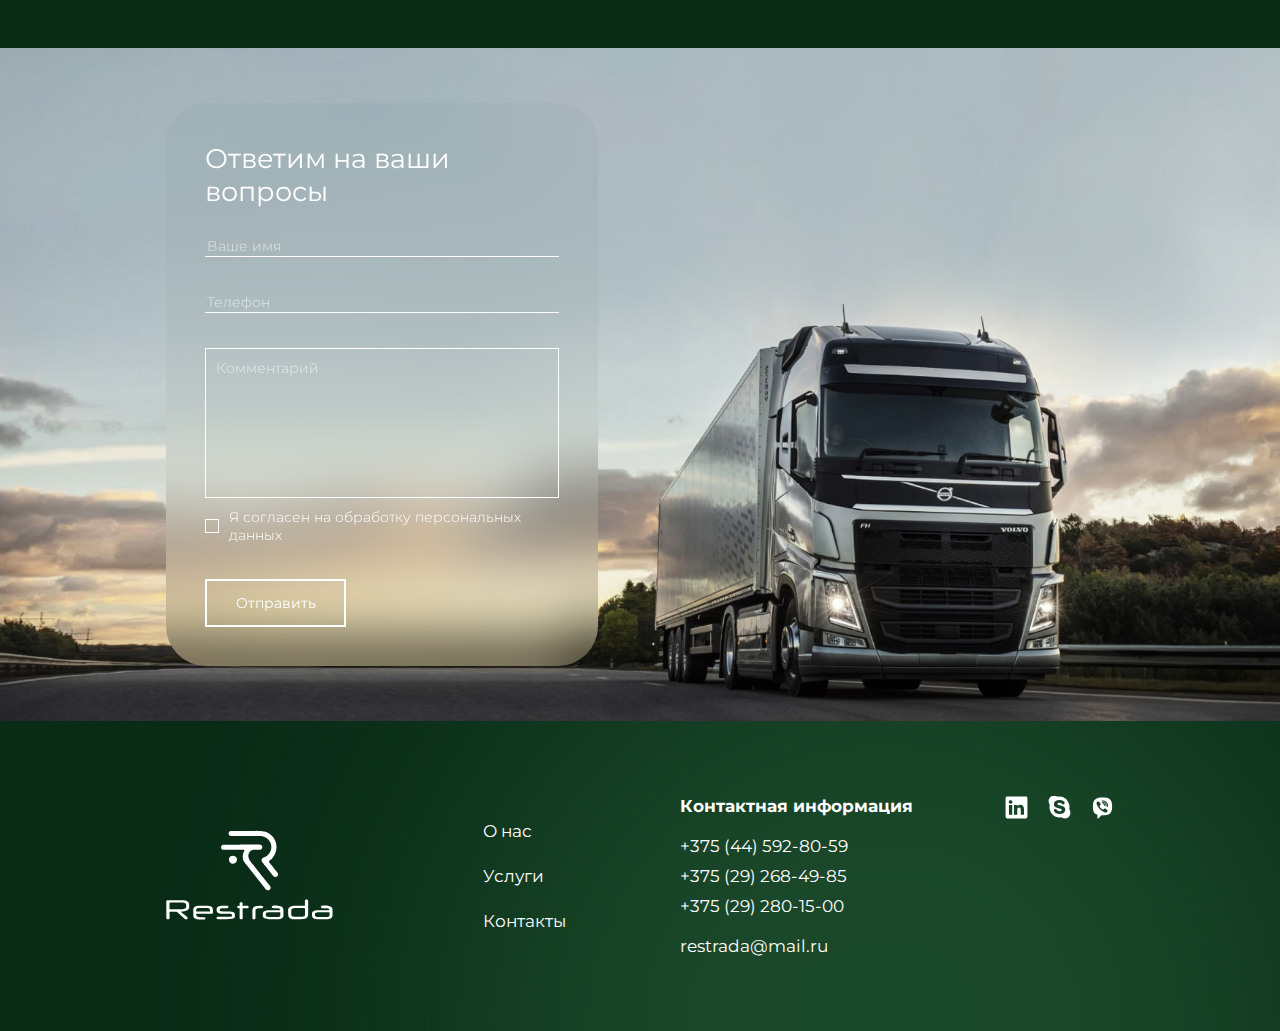
<file: contacts.html>
<!DOCTYPE html>
<html lang="ru">
  <head>
    <meta charset="UTF-8" />
    <meta name="viewport" content="width=device-width, initial-scale=1.0" />

    <link rel="stylesheet" href="css/reset.css" />
    <link rel="stylesheet" href="css/style.css" />

    <link rel="apple-touch-icon" sizes="180x180" href="images/favicon/apple-touch-icon.png" />
    <link rel="icon" type="image/png" sizes="32x32" href="images/favicon/favicon-32x32.png" />
    <link rel="icon" type="image/png" sizes="16x16" href="images/favicon/favicon-16x16.png" />
    <link rel="manifest" href="images/favicon/site.webmanifest" />
    <link rel="mask-icon" href="images/favicon/safari-pinned-tab.svg" color="#5bbad5" />

    <meta name="msapplication-TileColor" content="#da532c" />
    <meta name="theme-color" content="#ffffff" />

    <script defer type="module" src="./js/main.js"></script>

    <title>Restrada</title>
  </head>
  <body class="no-scroll">
    <div class="preloader">
      <div class="preloader-content">
        <img src="./images/logo.svg" alt="Restrada" />
      </div>
    </div>

    <div class="wrapper">
      <section class="page__hero hero contacts-section">
        <div class="hero__main">
          <div class="hero__bg bg">
            <div class="bg__img"></div>
          </div>

          <header class="header">
            <div class="header__container">
              <div class="header__wrapper">
                <div class="header__navigation">
                  <nav class="header__menu menu">
                    <ul class="menu__list header-menu-list">
                      <div class="menu__marker"></div>
                      <li class="menu__item">
                        <a class="menu__link" href="about-us.html">О нас</a>
                      </li>
                      <li class="menu__item">
                        <a class="menu__link link-sevices" href="index.html#services">Услуги</a>
                      </li>
                      <li class="menu__item logo-container">
                        <a class="menu__link logo" href="index.html">
                          <img decoding="async" class="logo__image" src="./images/logo.svg" alt="Логотип Restrada" />
                        </a>
                      </li>
                      <li class="menu__item">
                        <a class="menu__link" href="contacts.html">Контакты</a>
                      </li>
                      <li class="menu__item">
                        <a class="menu__link" href="contacts.html#contact-form">Напишите нам</a>
                      </li>
                      <!-- <li class="menu__item">
                        <a class="menu__link" href="our-fleet.html">Наш автопарк</a>
                      </li> -->
                      <li class="menu__item item-hamburger">
                        <button class="header__hamburger hamburger">
                          <span class="hamburger-line"></span>
                        </button>
                      </li>
                    </ul>
                  </nav>
                </div>
                <div class="header__hero"></div>
              </div>
            </div>
          </header>

          <div class="hero__container">
            <div class="hero__wrapper">
              <div class="hero__contacts">
                <h2 class="hero__title">Контакты</h2>

                <div class="hero__address info-section">
                  <span class="hero__category">Адрес:</span>
                  <br />
                  <span class="contacts__link">230005, г. Гродно, пер. Дзержинского, 5-12</span>
                </div>

                <div class="hero__phone info-section">
                  <span class="hero__category phones-text">Телефоны:</span>

                  <ul class="contacts__list">
                    <li class="contacts__contact-item">
                      <span class="hero__category">Отдел собственного транспорта:</span>
                      <a class="contacts__link" href="tel:+375445928059">+375 (44) 592-80-59 - Наталья </a>
                    </li>

                    <li class="contacts__contact-item">
                      <span class="hero__category">Отдел транспортной экспедиции:</span>
                      <a class="contacts__link" href="tel:+375292684985">+375 (29) 268-49-85 - Ольга</a>
                    </li>

                    <li class="contacts__contact-item">
                      <a class="contacts__link" href="tel:+375292801500">+375 (29) 280-15-00 - Светлана</a>
                    </li>
                  </ul>
                </div>

                <div class="hero__email info-section">
                  <span class="hero__category">Email:</span>

                  <ul class="contacts__list">
                    <li class="contacts__contact-item">
                      <a class="contacts__link email-link" href="mailto:restrada2015@mail.ru">restrada2015@mail.ru</a>
                    </li>
                  </ul>
                </div>

                <div class="hero__socials socials">
                  <ul class="socials__list">
                    <li class="socials__item">
                      <a class="socials__link" href="">
                        <img decoding="async" src="./images/socials/linkedin.svg" alt="LinkedIn"
                      /></a>
                    </li>
                    <li class="socials__item">
                      <a class="socials__link" href=""> <img decoding="async" src="./images/socials/skype.svg" alt="Skype" /></a>
                    </li>
                    <li class="socials__item">
                      <a class="socials__link" href=""> <img decoding="async" src="./images/socials/viber.svg" alt="Viber" /></a>
                    </li>
                  </ul>
                </div>
              </div>

              <div class="hero__requisites">
                <h2 class="hero__title">Реквизиты</h2>

                <div class="hero__address info-section">
                  <p class="hero__category">Общество с ограниченной ответственностью «Рестрада»</p>
                </div>

                <div class="hero__address info-section">
                  <p class="hero__category">Юридический адрес:</p>
                  <ul class="contacts__list">
                    <li class="contacts__contact-item">
                      <span class="contacts__link">ул. Суворова, 143, 230001, г. Гродно, РБ</span>
                    </li>
                    <br />
                    <li class="contact__contact-item"><span class="contacts__link">УНП 191690147</span></li>
                  </ul>
                </div>
              </div>
            </div>
          </div>

          <div class="arrow-down">
            <a href="#map" class="arrow-down__link">
              <svg width="44" height="80" viewBox="0 0 65 100" fill="none" xmlns="http://www.w3.org/2000/svg">
                <path
                  d="M62.3565 1.53944C61.4898 0.761593 60.0813 0.761593 59.2145 1.53944L31.5861 26.3819L3.90346 1.53944C3.03669 0.761593 1.62818 0.761593 0.761409 1.53944C-0.105365 2.31729 -0.105365 3.58129 0.761409 4.35914L29.9609 30.5629C30.3942 30.9518 30.936 31.1463 31.5319 31.1463C32.0736 31.1463 32.6695 30.9518 33.1029 30.5629L62.3024 4.35914C63.2233 3.58129 63.2233 2.31729 62.3565 1.53944Z"
                  fill="white" />
              </svg>
            </a>
          </div>
        </div>
      </section>

      <main class="page">
        <section class="page__map map" id="map">
          <iframe
            class="map__wrapper"
            src="https://www.google.com/maps/embed?pb=!1m18!1m12!1m3!1d1181.0344319305746!2d23.836035787033083!3d53.69921887932854!2m3!1f0!2f0!3f0!3m2!1i1024!2i768!4f13.1!3m3!1m2!1s0x46e078a78bae6029%3A0x9c3bfef1efab0d1c!2z0LfQsNCy0YPQu9Cw0Log0JTQt9GP0YDQttGL0L3RgdC60LDQs9CwIDUsINCT0YDQvtC00L3QsCAyMzAwMDUsINCR0LXQu9Cw0YDRg9GB0Yw!5e0!3m2!1sru!2suk!4v1698782498440!5m2!1sru!2suk"
            allowfullscreen=""
            loading="lazy"
            referrerpolicy="no-referrer-when-downgrade">
          </iframe>
        </section>

        <section class="page__contact-form contact-form" id="contact-form">
          <div class="contact-form__container">
            <div class="contact-form__body">
              <div class="contact-form__wrapper">
                <h2 class="contact-form__header">Ответим на ваши вопросы</h2>

                <form class="contact-form__form" action="mailto:restrada@mail.ru" method="post" enctype="text/plain">
                  <input class="contact-form__input" type="text" minlength="2" name="name" placeholder="Ваше имя" required />
                  <input
                    class="contact-form__input tel-input intl-tel-input"
                    type="tel"
                    name="tel"
                    placeholder="Телефон"
                    required />
                  <textarea class="contact-form__input-comment" name="message" placeholder="Комментарий" required></textarea>

                  <label class="contact-form__label">
                    <input class="contact-form__checkbox" type="checkbox" required />
                    <span class="contact-form__span">Я согласен на обработку персональных данных</span>
                  </label>

                  <button class="contact-form__button button" type="submit">Отправить</button>
                </form>
              </div>
            </div>
          </div>
        </section>
      </main>

      <footer class="footer">
        <div class="footer__container">
          <div class="footer__wrapper">
            <div class="footer__navigation">
              <a class="footer__logo" href="index.html">
                <img decoding="async" src="./images/logo.svg" alt="Логотип Restrada" />
              </a>

              <nav class="footer__menu menu">
                <ul class="menu__list">
                  <li class="menu__item">
                    <a class="menu__link" href="about-us.html">О нас</a>
                  </li>
                  <li class="menu__item">
                    <a class="menu__link" href="index.html#services">Услуги</a>
                  </li>
                  <li class="menu__item">
                    <a class="menu__link" href="contacts.html">Контакты</a>
                  </li>
                </ul>
              </nav>
            </div>

            <div class="footer__info">
              <div class="footer__contacts contacts">
                <div class="contacts__title">Контактная информация</div>

                <ul class="contacts__list">
                  <li class="contacts__item">
                    <a class="contacts__link" href="tel:+375445928059">+375 (44) 592-80-59</a>
                  </li>
                  <li class="contacts__item">
                    <a class="contacts__link" href="tel:+375292684985">+375 (29) 268-49-85</a>
                  </li>
                  <li class="contacts__item">
                    <a class="contacts__link" href="tel:+375292801500">+375 (29) 280-15-00</a>
                  </li>
                  <li class="contacts__item">
                    <a class="contacts__link email-link" href="mailto:restrada@mail.ru">restrada@mail.ru</a>
                  </li>
                </ul>
              </div>

              <div class="footer__socials socials">
                <ul class="socials__list">
                  <li class="socials__item">
                    <a class="socials__link" href="">
                      <img decoding="async" src="./images/socials/linkedin.svg" alt="LinkedIn"
                    /></a>
                  </li>
                  <li class="socials__item">
                    <a class="socials__link" href=""> <img decoding="async" src="./images/socials/skype.svg" alt="Skype" /></a>
                  </li>
                  <li class="socials__item">
                    <a class="socials__link" href=""> <img decoding="async" src="./images/socials/viber.svg" alt="Viber" /></a>
                  </li>
                </ul>
              </div>
            </div>
          </div>
        </div>
      </footer>
    </div>
  </body>
</html>
</file>
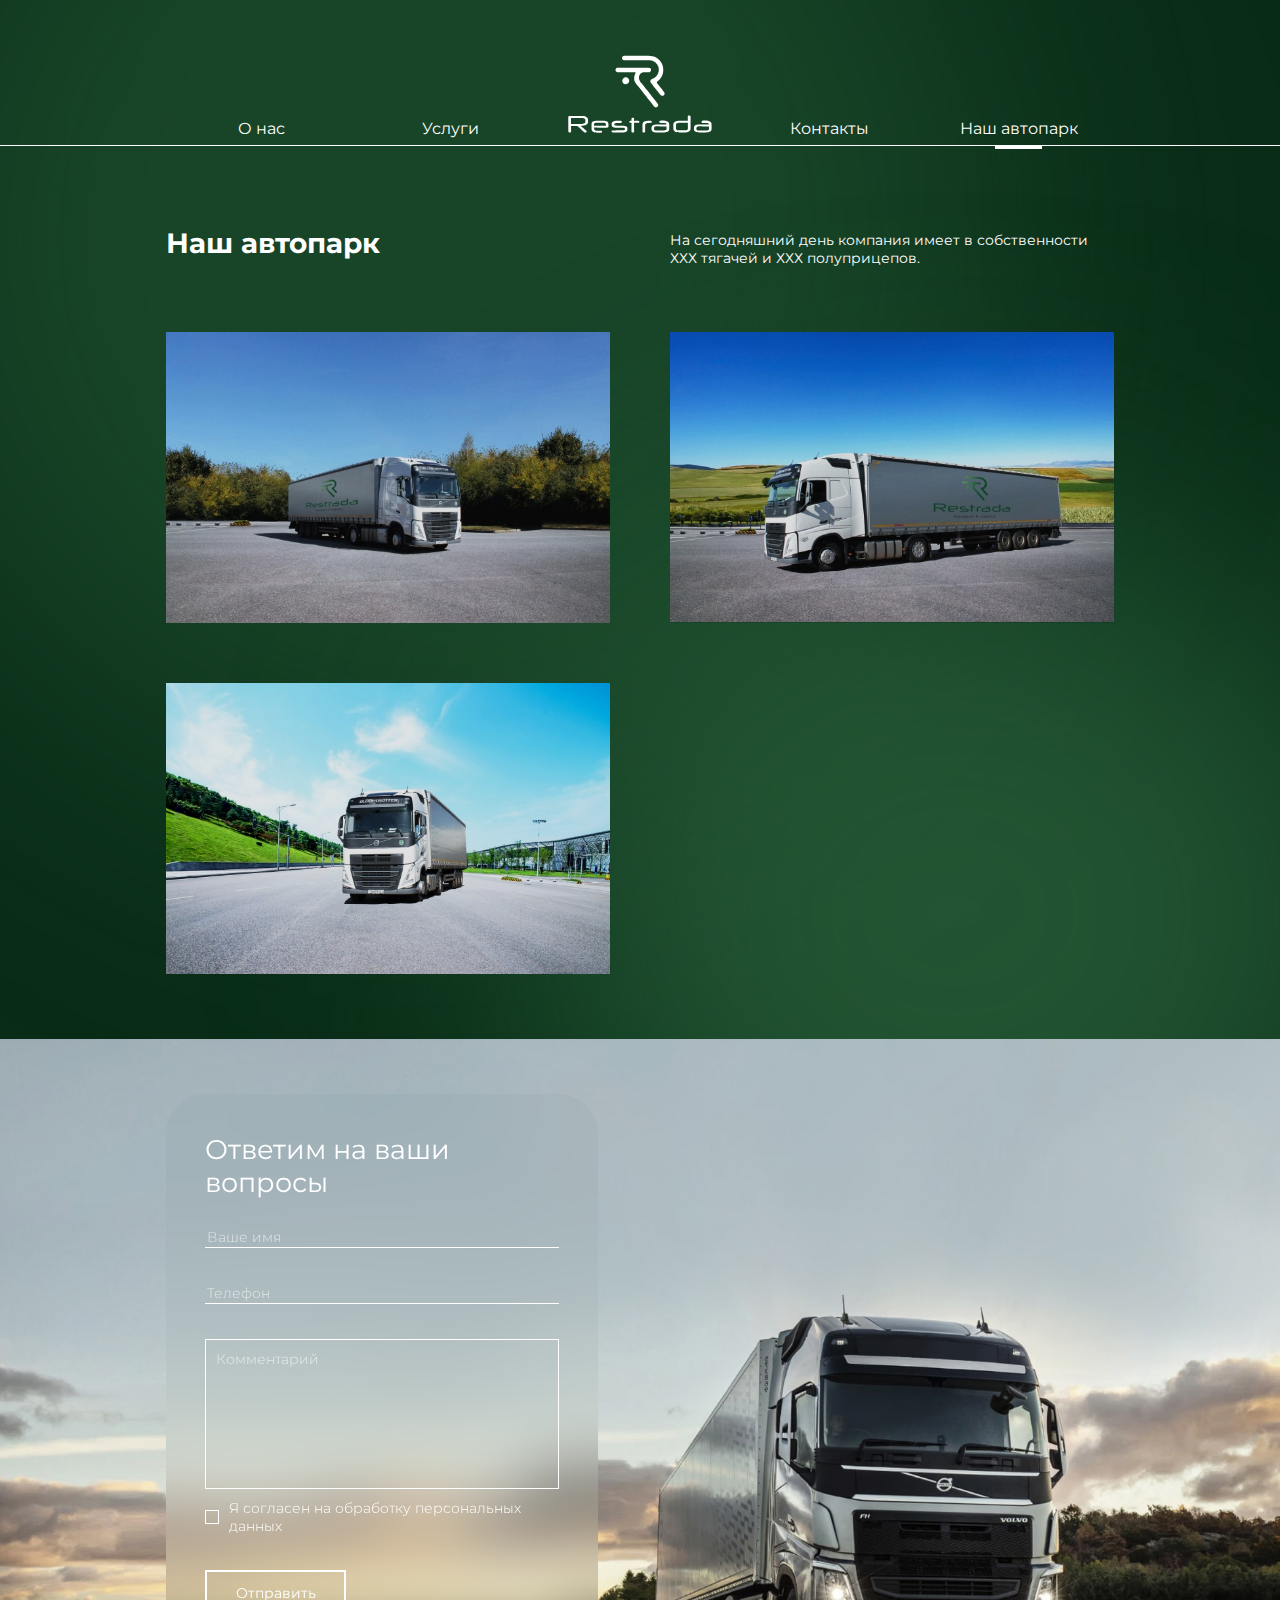
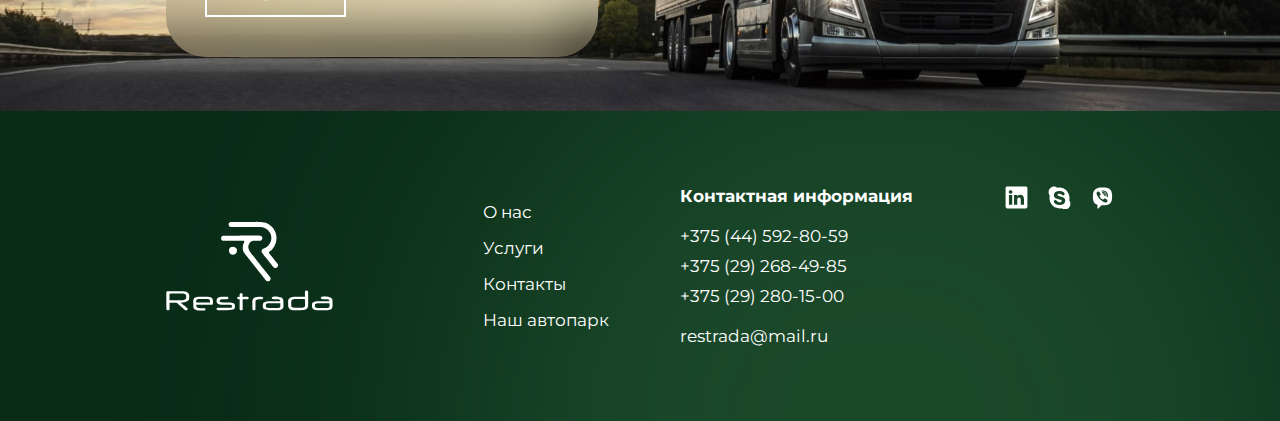
<file: our-fleet.html>
<!DOCTYPE html>
<html lang="ru">
  <head>
    <meta charset="UTF-8" />
    <meta name="viewport" content="width=device-width, initial-scale=1.0" />

    <link rel="stylesheet" href="css/reset.css" />
    <link rel="stylesheet" href="css/style.css" />

    <link rel="apple-touch-icon" sizes="180x180" href="images/favicon/apple-touch-icon.png" />
    <link rel="icon" type="image/png" sizes="32x32" href="images/favicon/favicon-32x32.png" />
    <link rel="icon" type="image/png" sizes="16x16" href="images/favicon/favicon-16x16.png" />
    <link rel="manifest" href="images/favicon/site.webmanifest" />
    <link rel="mask-icon" href="images/favicon/safari-pinned-tab.svg" color="#5bbad5" />

    <meta name="msapplication-TileColor" content="#da532c" />
    <meta name="theme-color" content="#ffffff" />

    <script defer type="module" src="./js/main.js"></script>

    <title>Restrada</title>
  </head>
  <body class="no-scroll">
    <div class="preloader">
      <div class="preloader-content">
        <img src="./images/logo.svg" alt="Restrada" />
      </div>
    </div>

    <div class="wrapper">
      <header class="header">
        <div class="header__container">
          <div class="header__wrapper">
            <div class="header__navigation">
              <nav class="header__menu menu">
                <ul class="menu__list header-menu-list">
                  <div class="menu__marker"></div>
                  <li class="menu__item">
                    <a class="menu__link" href="about-us.html">О нас</a>
                  </li>
                  <li class="menu__item">
                    <a class="menu__link link-sevices" href="index.html#services">Услуги</a>
                  </li>
                  <li class="menu__item logo-container">
                    <a class="menu__link logo" href="index.html">
                      <img decoding="async" class="logo__image" src="./images/logo.svg" alt="Логотип Restrada" />
                    </a>
                  </li>
                  <li class="menu__item">
                    <a class="menu__link" href="contacts.html">Контакты</a>
                  </li>
                  <li class="menu__item">
                    <a class="menu__link" href="our-fleet.html">Наш автопарк</a>
                  </li>
                  <li class="menu__item item-hamburger">
                    <button class="header__hamburger hamburger">
                      <span class="hamburger-line"></span>
                    </button>
                  </li>
                </ul>
              </nav>
            </div>
            <div class="header__hero"></div>
          </div>
        </div>
      </header>

      <main class="page">
        <section class="page__our-fleet our-fleet">
          <div class="our-fleet__container">
            <div class="our-fleet__wrapper">
              <article class="our-fleet__top">
                <h3 class="our-fleet__title title">Наш автопарк</h3>
                <p class="our-fleet__text text">
                  На сегодняшний день компания имеет в собственности ХХХ тягачей и ХХХ полуприцепов.
                </p>
              </article>

              <div class="our-fleet__gallery">
                <div class="our-fleet__image">
                  <img src="./images/our-fleet/bg1.jpg" alt="Restrada" />
                </div>
                <div class="our-fleet__image">
                  <img src="./images/our-fleet/bg2.jpg" alt="Restrada" />
                </div>
                <div class="our-fleet__image">
                  <img src="./images/our-fleet/bg3.jpg" alt="Restrada" />
                </div>
              </div>
            </div>
          </div>
        </section>

        <section class="page__contact-form contact-form">
          <div class="contact-form__container">
            <div class="contact-form__body">
              <div class="contact-form__wrapper">
                <h2 class="contact-form__header">Ответим на ваши вопросы</h2>

                <form class="contact-form__form" action="mailto:restrada@mail.ru" method="post" enctype="text/plain">
                  <input class="contact-form__input" type="text" minlength="2" name="name" placeholder="Ваше имя" required />
                  <input
                    class="contact-form__input tel-input intl-tel-input"
                    type="tel"
                    name="tel"
                    placeholder="Телефон"
                    required />
                  <textarea class="contact-form__input-comment" name="message" placeholder="Комментарий" required></textarea>

                  <label class="contact-form__label">
                    <input class="contact-form__checkbox" type="checkbox" required />
                    <span class="contact-form__span">Я согласен на обработку персональных данных</span>
                  </label>

                  <button class="contact-form__button button" type="submit">Отправить</button>
                </form>
              </div>
            </div>
          </div>
        </section>
      </main>

      <footer class="footer">
        <div class="footer__container">
          <div class="footer__wrapper">
            <div class="footer__navigation">
              <a class="footer__logo" href="index.html">
                <img decoding="async" src="./images/logo.svg" alt="Логотип Restrada" />
              </a>

              <nav class="footer__menu menu">
                <ul class="menu__list">
                  <li class="menu__item">
                    <a class="menu__link" href="about-us.html">О нас</a>
                  </li>
                  <li class="menu__item">
                    <a class="menu__link" href="index.html#services">Услуги</a>
                  </li>
                  <li class="menu__item">
                    <a class="menu__link" href="contacts.html">Контакты</a>
                  </li>
                  <li class="menu__item">
                    <a class="menu__link" href="our-fleet.html">Наш автопарк</a>
                  </li>
                </ul>
              </nav>
            </div>

            <div class="footer__info">
              <div class="footer__contacts contacts">
                <div class="contacts__title">Контактная информация</div>

                <ul class="contacts__list">
                  <li class="contacts__item">
                    <a class="contacts__link" href="tel:+375445928059">+375 (44) 592-80-59</a>
                  </li>
                  <li class="contacts__item">
                    <a class="contacts__link" href="tel:+375292684985">+375 (29) 268-49-85</a>
                  </li>
                  <li class="contacts__item">
                    <a class="contacts__link" href="tel:+375292801500">+375 (29) 280-15-00</a>
                  </li>
                  <li class="contacts__item">
                    <a class="contacts__link email-link" href="mailto:restrada@mail.ru">restrada@mail.ru</a>
                  </li>
                </ul>
              </div>

              <div class="footer__socials socials">
                <ul class="socials__list">
                  <li class="socials__item">
                    <a class="socials__link" href="">
                      <img decoding="async" src="./images/socials/linkedin.svg" alt="LinkedIn"
                    /></a>
                  </li>
                  <li class="socials__item">
                    <a class="socials__link" href=""> <img decoding="async" src="./images/socials/skype.svg" alt="Skype" /></a>
                  </li>
                  <li class="socials__item">
                    <a class="socials__link" href=""> <img decoding="async" src="./images/socials/viber.svg" alt="Viber" /></a>
                  </li>
                </ul>
              </div>
            </div>
          </div>
        </div>
      </footer>
    </div>
  </body>
</html>
</file>
<file: css/style.css>
@import url('https://fonts.googleapis.com/css2?family=Montserrat:wght@300;400;600;700&display=swap');

*,
*::before,
*::after {
  box-sizing: border-box;
}

html {
  scroll-behavior: smooth;
}

body {
  color: #fff;
  font-family: 'Montserrat', sans-serif;
  font-weight: 400;
  line-height: normal;
  font-size: 1.125rem;
  background-color: #092c17;
}

a {
  color: inherit;
  text-decoration: none;
}

li {
  list-style: none;
}

img {
  max-width: 100%;
  display: block;
  object-fit: cover;
}

button {
  color: inherit;
  font-size: inherit;
  background-color: transparent;
  border: none;
  cursor: pointer;
  font-family: inherit;
  padding: 0;
}

.wrapper {
  min-height: 100vh;
  overflow: clip;
  display: flex;
  flex-direction: column;
}

[class*='__container'] {
  max-width: 120rem;
  margin: 0 auto;
  padding: 0 clamp(0.9375rem, 21vw, 25rem);
}

main {
  flex: 1 1 auto;
}

.main-slider__wrapper,
.extended-slider__wrapper {
  display: flex;
}

.main-slider__slide {
  background: rgba(10, 10, 10, 0.19);
}

.page__hero {
  height: 100vh;
  height: calc(var(--vh, 1vh) * 100);
  transition: height 0.2s;
  -webkit-transition: height 0.2s;
  margin-bottom: 4.375rem;
}

.header {
  position: relative;
  width: 100%;
  z-index: 2;
  border-bottom: 1px solid #fff;
}

.main-header {
  position: absolute;
}

.header__menu .menu__list {
  align-items: end;
  display: grid;
  grid-template-columns: 1fr 1fr 1fr 1fr 1fr;
  justify-items: center;
  padding: 3.4375rem 0 0.375rem;
  position: relative;
}

.header__menu .menu__link {
  position: relative;
  font-size: clamp(1rem, 1.2vw, 1.375rem);
}

.main-slider,
.extended-slider {
  position: absolute;
  z-index: -1;
  left: 0;
  width: 100%;
  height: 100%;
}

.bg img {
  width: 100%;
  height: 100%;
  height: calc(var(--vh, 1vh) * 100);
  transition: height 0.2s;
  -webkit-transition: height 0.2s;
  position: absolute;
  top: 0;
}

.hero__wrapper {
  height: 100%;
  margin: clamp(1.875rem, 5vw, 6.25rem) auto;
  position: relative;
  z-index: 1;
  display: flex;
  column-gap: 5rem;
}

.hero__mark {
  min-width: clamp(100px, 5vw, 10.3125rem);
  flex-basis: 100%;
}

.hero__mark img {
  animation: rotateText 20s linear infinite;
}

@keyframes rotateText {
  0% {
    transform: rotate(0deg);
    -webkit-transform: rotate(0deg);
  }
  100% {
    transform: rotate(360deg);
    -webkit-transform: rotate(360deg);
  }
}

.contacts__contact-item:not(:last-child) {
  margin-bottom: 0.625rem;
}

.bg::after {
  position: absolute;
  content: '';
  top: 0;
  left: 0;
  width: 100%;
  height: 100%;
  height: calc(var(--vh, 1vh) * 100);
  transition: height 0.2s;
  -webkit-transition: height 0.2s;
  background: rgba(10, 10, 10, 0.55);
  z-index: 1;
}

.bg__img {
  background-image: url(../images/bg3.jpg);
  background-size: cover;
  background-position: center;
  width: 100%;
  height: 100%;
  height: calc(var(--vh, 1vh) * 100);
  transition: height 0.2s;
  -webkit-transition: height 0.2s;
  position: absolute;
  top: 0;
  left: 0;
}

.transportation__title,
.support__title {
  margin-bottom: 3.125rem;
}

.support__list {
  line-height: 1.4;
}

.support__list-item {
  list-style: disc;
  margin-left: 1.25rem;
}

.support__list-item:not(:last-child) {
  margin-bottom: 0.3125rem;
}

.extended-slider__container {
  align-items: center;
  display: flex;
  flex-direction: column;
  justify-content: flex-end;
  position: relative;
  top: 50%;
  transform: translateY(-50%);
  z-index: 2;
}

.extended-slider__slide:first-child .extended-slider__container {
  align-items: flex-start;
}

.arrow-down {
  position: absolute;
  z-index: 1;
  top: 90%;
  left: 0;
  padding: 0;
  max-width: 120rem;
  margin-left: clamp(0.9375rem, 21vw, 25rem);
}

.main-slider__pagination.swiper-pagination {
  top: 50% !important;
  transform: translate3d(0px, calc(-35% + clamp(6.625rem, 9vw, 7.5rem)), 0) !important;
}

.main-slider__pagination.swiper-pagination::before {
  position: absolute;
  content: '';
  top: -9rem;
  left: 1.875rem;
  width: 0.0625rem;
  height: clamp(6.625rem, 9vw, 7.5rem);
  background-color: #fff;
}

.main-slider__pagination .swiper-pagination-bullet {
  display: flex !important;
  justify-content: center;
  align-items: center;
  padding: clamp(1rem, 1.7vw, 1.5625rem);
  max-width: 120rem;
  margin-right: clamp(0.9375rem, 21vw, 25rem) !important;
  font-size: clamp(0.75rem, 1.7vw, 1.375rem);
  user-select: none;
}

:root {
  --swiper-pagination-bullet-width: 3.75rem;
  --swiper-pagination-bullet-inactive-color: transparent;
  --swiper-pagination-color: transparent;
  --swiper-pagination-right: 0;
  --swiper-navigation-color: #fff;
  --swiper-navigation-size: 2.5rem !important;
}

.main-slider__pagination .swiper-pagination-bullet-active {
  color: #fff;
  font-size: clamp(1.25rem, 1.7vw, 3.0625rem);
}

#about-us,
#transportation,
#services,
#map {
  scroll-margin-top: 3.125rem;
}

.arrow-down__link {
  display: inline-block;
  cursor: pointer;
}

.arrow-down svg path {
  stroke: #ffffff;
  animation: arrow 2s infinite;
  -webkit-animation: arrow 2s infinite;
}

@keyframes arrow {
  0% {
    opacity: 0;
    transform: translateY(0.625rem);
    -webkit-transform: translateY(0.625rem);
    -moz-transform: translateY(0.625rem);
    -ms-transform: translateY(0.625rem);
    -o-transform: translateY(0.625rem);
  }
  80% {
    opacity: 1;
    transform: translateY(3.125rem);
    -webkit-transform: translateY(3.125rem);
    -moz-transform: translateY(3.125rem);
    -ms-transform: translateY(3.125rem);
    -o-transform: translateY(3.125rem);
  }
  100% {
    opacity: 0;
    transform: translateY(3.125rem);
    -webkit-transform: translateY(3.125rem);
    -moz-transform: translateY(3.125rem);
    -ms-transform: translateY(3.125rem);
    -o-transform: translateY(3.125rem);
  }
}

.arrow-down path {
  animation-delay: -0.5s;
  -webkit-animation-delay: -0.5s;
}

.transportation,
.support {
  margin-bottom: 4.0625rem;
  position: relative;
}

.transportation__content {
  padding-bottom: 4.0625rem;
}

.transportation__content {
  border-bottom: 1px solid #fff;
}

.transportation__wrapper {
  display: grid;
  grid-template-columns: repeat(auto-fill, minmax(clamp(9.6875rem, 20vw, 7.6875rem), auto));
  width: 100%;
  gap: clamp(20px, 5vw, 3.0625rem) clamp(30px, 3vw, 5.25rem);
}

.transportation__country p {
  font-size: clamp(0.625rem, 1vw, 1.125rem);
}

.transportation__country {
  flex: 1;
  display: flex;
  justify-content: flex-start;
  align-items: center;
  gap: 10px 20px;
}

.transportation__country img {
  max-width: 1.875rem;
}

.button {
  background-color: transparent;
  display: inline-block;
  border: 2px solid #fff;
  color: #fff;
  font-size: clamp(0.875rem, 1.1vw, 1.25rem);
  padding: clamp(0.5rem, 1vw, 0.9375rem) clamp(1.6rem, 1.3vw, 2.25rem);
  transition: 0.7s;
  z-index: 2;
}

.arrow-down__link svg {
  width: clamp(1.875rem, 2.3vw, 2.625rem);
}

.button:hover,
.button:focus {
  background-color: #fff;
  border-color: #fff;
  box-shadow: inset 17.5rem 0 0 0 rgb(232, 232, 232);
  color: #000;
}

.extended-slider__slide:first-child .extended-slider__title {
  font-size: clamp(1.5rem, 2.2vw, 2.8125rem);
}

.hero__title,
.extended-slider__title {
  font-size: clamp(1.25rem, 2.2vw, 2.5rem);
  font-weight: 700;
  margin-bottom: clamp(0.75rem, 1vw, 1.5rem);
}

.extended-slider__title:first-child {
  max-width: 50rem;
}

.extended-slider__description {
  font-size: 1.875rem;
  max-width: clamp(42.25rem, 1.1vw, 43.75rem);
}

.extended-slider__service {
  max-width: 71.875rem;
}

.extended-slider__slide:first-child .extended-slider__service {
  margin: 0 auto clamp(20px, 1.7vw, 30px) 0;
}

.extended-slider__service.detailed {
  max-width: 100%;
}

.extended-slider__slide:first-child .extended-slider__service p {
  font-size: clamp(0.75rem, 1.1vw, 1.25rem);
}

.extended-slider__main-services-text,
.extended-slider__foreword,
.extended-slider__main-service-text {
  font-size: clamp(0.6875rem, 1.1vw, 1.125rem);
  margin-bottom: clamp(0.625rem, 1.1vw, 1.125rem);
}

.extended-slider__main-service-text:not(:last-child) {
  margin-bottom: 0.625rem;
}

.extended-slider__service-item:not(:last-child) {
  margin-bottom: clamp(1.25rem, 1.3vw, 2.8125rem);
}

.hero__service-text {
  font-size: clamp(0.6875rem, 1.1vw, 1.125rem);
  margin-bottom: 0.9375rem;
}

.menu__link::first-letter,
.footer__title::first-letter {
  text-transform: uppercase;
}

.menu__marker {
  position: absolute;
  content: '';
  width: 5%;
  height: 0.1875rem;
  bottom: -0.25rem;
  right: 0;
  background-color: #fff;
  transition: 0.5s;
}

.logo__image {
  width: clamp(9rem, 10vw, 9.6875rem);
  padding-bottom: 0.3125rem;
}

.about-us {
  margin-bottom: 4.0625rem;
  position: relative;
}

.about-us::before,
.transportation::before {
  content: '';
  position: absolute;
  width: 70.7447rem;
  height: 68.4739rem;
  background: rgba(49, 108, 67, 0.39);
  border-radius: 70.7447rem;
  filter: blur(9.375rem);
  -webkit-filter: blur(9.375rem);
  z-index: -1;
  top: -3.9375rem;
  left: -15.875rem;
}

.about-us__content {
  padding-bottom: 4.0625rem;
  border-bottom: 1px solid #fff;
}

.about-us__title {
  margin-bottom: 1.75rem;
}

.about-us__description {
  display: grid;
  grid-template-columns: 1fr 1fr;
  grid-template-rows: auto auto;
  grid-gap: 0 3.125rem;
}

.about-us__description .main-slider__button {
  order: 2;
  width: min-content;
}

.text-first {
  grid-row: 1;
  margin-bottom: 20px;
}

.text-third {
  grid-row: 1/4;
}

.hero__content {
  flex-basis: 350%;
}

.about-us__text,
.hero__contacts,
.hero__requisites,
.title,
.text,
.error__status,
.error__body,
.about-us__text-blog {
  flex: 1;
}

.text-blog {
  margin-bottom: 1.875rem;
}

.hero__contacts,
.hero__requisites {
  display: flex;
  flex-direction: column;
  align-items: flex-start;
}

.title {
  font-size: clamp(1.25rem, 2.2vw, 2.5rem);
  font-weight: 700;
  line-height: 0.9;
}

.text,
.support__list-item {
  font-size: clamp(0.6875rem, 1.1vw, 1.125rem);
}

.services {
  margin-bottom: 4.375rem;
  position: relative;
}

.services::before,
.support::before {
  content: '';
  position: absolute;
  width: 52.6793rem;
  height: 48.7142rem;
  border-radius: 52.6793rem;
  background: rgba(49, 108, 67, 0.64);
  filter: blur(9.375rem);
  -webkit-filter: blur(9.375rem);
  z-index: -1;
  top: -3.125rem;
  right: -8rem;
}

.services__top {
  display: flex;
  justify-content: space-between;
  gap: 3.125rem;
  margin-bottom: 70px;
}

.services__bottom {
  display: flex;
}

.services__slider .swiper-slide {
  text-align: center;
  font-size: 1.125rem;
}

.services-slider {
  width: 100%;
  margin-left: 0 !important;
  overflow: visible !important;
}

.services-slider__card {
  position: relative;
}

.services-slider__card img {
  display: block;
  width: 100%;
  height: 100%;
  object-fit: cover;
}

.services-slider__button-next.swiper-button-next,
.services-slider__button-prev.swiper-button-prev {
  border-radius: 50%;
  border: 1px solid #fff;
  position: unset;
  padding: clamp(19px, 1.5vw, 25px);
}

.extended-slider__button-next.swiper-button-next:after,
.extended-slider__button-prev.swiper-button-prev:after {
  font-size: clamp(1.5625rem, 2vw, 2.5rem) !important;
}

.services-slider__button-next.swiper-button-next:after,
.services-slider__button-prev.swiper-button-prev:after {
  font-size: clamp(13px, 1.4vw, 20px) !important;
}

.services-slider__button-next.swiper-button-next:after {
  transform: translate(10%, 0);
  -webkit-transform: translate(10%, 0);
}

.services-slider__button-prev.swiper-button-prev:after {
  transform: translate(-10%, 0);
  -webkit-transform: translate(-10%, 0);
}

.extended-slider__button svg {
  width: clamp(1.875rem, 2.3vw, 2.625rem);
  transform: rotate(90deg);
}

.services-slider__navigation {
  display: flex;
  gap: clamp(30px, 3.2vw, 50px);
  margin-bottom: 35px;
}

.extended-slider__button-next,
.extended-slider__button-prev {
  animation-delay: -0.5s;
  -webkit-animation-delay: -0.5s;
  padding: 2.5rem;
}

.extended-slider__button-next.swiper-button-next {
  right: 7%;
  animation: arrow-button-next 2s infinite;
  -webkit-animation: arrow-button-next 2s infinite;
}

.extended-slider__button-prev.swiper-button-prev {
  left: 7%;
  animation: arrow-button-prev 2s infinite;
  -webkit-animation: arrow-button-prev 2s infinite;
}

@keyframes arrow-button-next {
  0% {
    opacity: 0;
    transform: translateX(0.625rem);
    -webkit-transform: translateX(0.625rem);
    -moz-transform: translateX(0.625rem);
    -ms-transform: translateX(0.625rem);
    -o-transform: translateX(0.625rem);
  }
  80% {
    opacity: 1;
    transform: translateX(3.125rem);
    -webkit-transform: translateX(3.125rem);
    -moz-transform: translateX(3.125rem);
    -ms-transform: translateX(3.125rem);
    -o-transform: translateX(3.125rem);
  }
  100% {
    opacity: 0;
    transform: translateX(3.125rem);
    -webkit-transform: translateX(3.125rem);
    -moz-transform: translateX(3.125rem);
    -ms-transform: translateX(3.125rem);
    -o-transform: translateX(3.125rem);
  }
}

@keyframes arrow-button-prev {
  0% {
    opacity: 0;
    transform: translateX(-0.625rem);
    -webkit-transform: translateX(-0.625rem);
    -moz-transform: translateX(-0.625rem);
    -ms-transform: translateX(-0.625rem);
    -o-transform: translateX(-0.625rem);
  }
  80% {
    opacity: 1;
    transform: translateX(-3.125rem);
    -webkit-transform: translateX(-3.125rem);
    -moz-transform: translateX(-3.125rem);
    -ms-transform: translateX(-3.125rem);
    -o-transform: translateX(-3.125rem);
  }
  100% {
    opacity: 0;
    transform: translateX(-3.125rem);
    -webkit-transform: translateX(-3.125rem);
    -moz-transform: translateX(-3.125rem);
    -ms-transform: translateX(-3.125rem);
    -o-transform: translateX(-3.125rem);
  }
}

.card__button {
  display: block;
}

.card__link {
  position: relative;
  z-index: 1;
  display: block;
}

.card__link:hover {
  cursor: pointer;
}

.card__link:hover .card__content {
  transform: translateY(0) !important;
}

.card__link:hover .card__bg {
  opacity: 1;
}

.card__link img {
  position: relative;
  display: block;
  overflow: hidden;
  width: 100%;
}

.card__content {
  display: flex;
  flex-direction: column;
  justify-content: flex-end;
  align-items: flex-start;
  text-align: left;
  row-gap: 1.5625rem;
  transition: all 0.5s cubic-bezier(0.165, 0.84, 0.44, 1);
}

.card__body {
  overflow: hidden;
  position: absolute;
  z-index: 1;
  top: 0;
  left: 0;
  width: 100%;
  height: 100%;
  display: flex;
  justify-content: flex-end;
  flex-direction: column;
  align-items: flex-start;
  padding: 1.875rem 1.5625rem;
}

.card__bg {
  position: absolute;
  z-index: -1;
  top: 0;
  left: 0;
  width: 100%;
  height: 100%;
  background: rgba(0, 0, 0, 0.5);
  transition: all 0.5s cubic-bezier(0.165, 0.84, 0.44, 1);
  opacity: 0;
}

.card__title {
  font-size: clamp(1.25rem, 2.2vw, 2.5rem);
  font-weight: 700;
  word-spacing: 500rem;
}

.card__description,
.hero__address,
.hero__phone .contacts__list,
.hero__email .email-link {
  font-size: clamp(0.6875rem, 1.1vw, 1.125rem);
}

.hero__category {
  font-weight: 700;
  margin-bottom: 0.625rem;
  display: inline-block;
}

.hero__category.phones-text {
  font-size: 1.125rem;
}

.card__link::before {
  content: '';
  position: absolute;
  top: 0;
  left: 0;
  width: 100%;
  height: 100%;
  background: rgba(0, 0, 0, 0.1);
  z-index: 1;
  pointer-events: none;
}

.directions {
  background: url(../images/map.jpg) center no-repeat no-repeat #090909;
  background-position-y: clamp(4rem, 1.7vw, 3.125rem);
  background-size: clamp(61.125rem, 150vw, 87.5rem);
  min-height: clamp(39.375rem, 94vw, 54.375rem);
  padding-top: 4.375rem;
}

.country-marker {
  position: absolute;
  user-select: none;
}

.country-marker:hover {
  animation: bounce-vertical 1.5s ease-in-out infinite;
  -webkit-animation-name: bounce-vertical;
  -webkit-animation-duration: 1.5s;
  -webkit-animation-timing-function: ease-in-out;
  -webkit-animation-iteration-count: infinite;
}

@keyframes bounce-vertical {
  16.65% {
    -webkit-transform: translateY(-20px);
    transform: translateY(-20px);
  }
  33.3% {
    -webkit-transform: translateY(7px);
    transform: translateY(7px);
  }
  49.95% {
    -webkit-transform: translateY(-4px);
    transform: translateY(-4px);
  }
  66.6% {
    -webkit-transform: translateY(3px);
    transform: translateY(3px);
  }
  83.25% {
    -webkit-transform: translateY(-1px);
    transform: translateY(-1px);
  }
  100% {
    -webkit-transform: translateY(0);
    transform: translateY(0);
  }
}

.country-marker p {
  line-height: 1;
}

.usa {
  top: 349px;
  left: 488px;
}

.usa p {
  font-size: 22px;
  margin-left: 20px;
}

.canada {
  top: 277px;
  left: 543px;
}

.canada p {
  margin-left: 13px;
  font-size: 22px;
}

.europe {
  top: 270px;
  left: 880px;
}

.europe p {
  margin: 0 0 0 -64px;
  font-size: 24px;
}

.africa {
  top: 495px;
  left: 946px;
  max-width: 46px;
}

.africa p {
  margin: 0 0 0 -62px;
  font-size: 24px;
}

.egypt {
  top: 392px;
  left: 970px;
  max-width: 30px;
}

.egypt p {
  margin: 0 0 0 -12px;
  font-size: 16px;
}

.belarus {
  top: 253px;
  left: 971px;
  max-width: 34px;
}

.belarus p {
  margin: 0 0 0 -4px;
  font-size: 12px;
}

.turkey {
  top: 304px;
  left: 982px;
  max-width: 34px;
}

.turkey p {
  margin: 0 0 0 -19px;
  font-size: 12px;
}

.armenia {
  top: 348px;
  left: 1026px;
  max-width: 29px;
}

.armenia p {
  margin: 12px 0 0 -22px;
  font-size: 12px;
}

.azerbaijan {
  top: 358px;
  left: 1061px;
  max-width: 20px;
}

.azerbaijan p {
  margin: 1px 0 0 -37px;
  font-size: 9px;
}

.uae {
  top: 426px;
  left: 1055px;
  max-width: 15px;
}

.uae p {
  margin: 2px 0 0 -8px;
  font-size: 12px;
}

.iran {
  top: 392px;
  left: 1071px;
  max-width: 23px;
}

.iran p {
  margin: 0 0 0 -9px;
  font-size: 12px;
}

.turkmenistan {
  top: 381px;
  left: 1094px;
  max-width: 18px;
}

.turkmenistan p {
  margin: 0 0 0 6px;
  font-size: 9px;
}

.kazakhstan {
  top: 306px;
  left: 1094px;
  max-width: 30px;
}

.kazakhstan p {
  margin: 0 0 0 -22px;
  font-size: 15px;
}

.uzbekistan {
  top: 363px;
  left: 1108px;
  max-width: 20px;
}

.uzbekistan p {
  margin: 0 0 0 6px;
  font-size: 10px;
}

.kyrgyzstan {
  top: 353px;
  left: 1159px;
  max-width: 18px;
}

.kyrgyzstan p {
  margin: 0 0 0 -23px;
  font-size: 10px;
}

.india {
  top: 419px;
  left: 1170px;
  max-width: 30px;
}

.india p {
  margin: 0 0 0 -14px;
  font-size: 18px;
}

.russia {
  top: 249px;
  left: 1232px;
  max-width: 42px;
}

.russia p {
  margin: 0 0 0 -50px;
  font-size: 22px;
}

.china {
  top: 335px;
  left: 1233px;
  max-width: 42px;
}

.china p {
  margin: 0 0 0 6px;
  font-size: 24px;
}

.japan {
  top: 412px;
  left: 1330px;
  max-width: 32px;
}

.japan p {
  margin: 0 0 0 -5px;
  font-size: 18px;
}

.directions__container {
  position: relative;
}

.directions__content {
  display: flex;
  justify-content: space-between;
  column-gap: 3.125rem;
}

.contact-form {
  background: url(../images/bg1.jpg) bottom no-repeat;
  background-size: cover;
  padding: 3.4375rem 0;
  position: relative;
}

.contact-form:after {
  content: '';
  position: absolute;
  top: 0;
  left: 0;
  width: 100%;
  height: 100%;
  z-index: -1;
  background: rgba(17, 17, 17, 0.14);
}

.contact-form__body {
  display: flex;
  flex-direction: column;
  max-width: clamp(27rem, 30vw, 31rem);
  border-radius: 2.5rem;
  border: 1px solid rgba(255, 255, 255, 0);
  background: rgba(16, 53, 31, 0.03);
  backdrop-filter: blur(1.875rem);
  -webkit-backdrop-filter: blur(1.875rem);
}

.contact-form__wrapper {
  padding: clamp(2rem, 4.7vw, 2.375rem);
}

.contact-form__form {
  display: flex;
  flex-direction: column;
  max-width: 33.125rem;
}

.contact-form__header {
  font-size: clamp(1.375rem, 2.1vw, 2rem);
  font-weight: 400;
  max-width: 18.75rem;
  margin-bottom: 1.75rem;
}

.contact-form__input,
.contact-form__label {
  margin-bottom: 2.1875rem;
}

.contact-form__input {
  color: rgba(255, 255, 255, 0.65);
  font-size: clamp(0.875rem, 1.1vw, 1.125rem);
  font-weight: 300;
  background: transparent;
  font-family: 'Montserrat';
  border: none;
  border-bottom: 1px solid #fff;
}

.contact-form__input:focus {
  outline: none;
}

.contact-form__input::placeholder,
.contact-form__input-comment::placeholder {
  color: rgba(255, 255, 255, 0.65);
  font-family: 'Montserrat';
  font-size: clamp(0.875rem, 1.1vw, 1.125rem);
  font-weight: 300;
}

.contact-form__input-comment {
  color: rgba(255, 255, 255, 0.65);
  font-family: 'Montserrat';
  font-size: clamp(0.875rem, 1.1vw, 1.125rem);
  font-weight: 300;
  background: transparent;
  border: 0.0625rem solid #fff;
  min-height: 9.375rem;
  resize: none;
  padding: 0.625rem;
  margin-bottom: 0.625rem;
}

.contact-form__input-comment:focus {
  outline: none;
}

.contact-form__label {
  display: flex;
  align-items: center;
  justify-content: flex-start;
  gap: 0.625rem;
}

.contact-form__checkbox[type='checkbox'] {
  -webkit-appearance: none;
  -moz-appearance: none;
  appearance: none;
  border: 0.0625rem solid #fff;
  width: clamp(0.75rem, 1.9vw, 0.875rem);
  height: clamp(0.75rem, 1.9vw, 0.875rem);
  background-color: transparent;
  margin: 0;
  position: relative;
}

.contact-form__checkbox[type='checkbox']:checked::before {
  content: '✔';
  display: block;
  position: absolute;
  top: 0;
  left: 0;
  width: 100%;
  height: 100%;
  text-align: center;
  line-height: clamp(0.625rem, 1.6vw, 0.875rem);
  font-weight: bold;
  color: white;
  font-size: clamp(0.3rem, 1.4vw, 0.625rem);
}

.contact-form__span {
  font-size: clamp(0.65rem, 2.1vw, 0.875rem);
  font-weight: 300;
  flex: 1;
}

.contact-form__button {
  max-width: clamp(7.9375rem, 11vw, 10.9375rem);
  padding: clamp(0.6rem, 1vw, 0.875rem) 0;
}

.info-section {
  margin-bottom: 30px;
}

.footer {
  position: relative;
}

.footer::before {
  content: '';
  position: absolute;
  width: 55.5064rem;
  height: 52.4966rem;
  border-radius: 55.5064rem;
  background: rgba(49, 108, 67, 0.45);
  filter: blur(9.375rem);
  -webkit-filter: blur(9.375rem);
  z-index: -1;
  top: -7.125rem;
  right: -3rem;
}

.footer__wrapper {
  display: flex;
  justify-content: space-between;
  padding: 4.6875rem 0;
  font-size: 1.1875rem;
  gap: clamp(1.5rem, 3vw, 2.875rem);
}

.footer__info,
.footer__navigation {
  display: flex;
}

.footer__info {
  gap: clamp(2.5rem, 4.8vw, 6.5rem);
}

.footer__navigation {
  gap: clamp(2.5rem, 7.5vw, 10.5rem);
}

.footer__menu .menu__list {
  display: flex;
  height: 100%;
  flex-direction: column;
  justify-content: space-evenly;
  min-width: fit-content;
}

.footer__contacts .contacts__title {
  font-weight: 700;
}

.contacts__title {
  margin-bottom: 1.25rem;
}

.socials__list {
  display: flex;
  gap: 1.25rem;
}

.socials__link img {
  width: clamp(1.125rem, 1.8vw, 1.75rem);
  height: clamp(1.125rem, 1.8vw, 1.75rem);
}

.hero__socials .socials__link img {
  width: clamp(1.125rem, 3vw, 1.75rem);
  height: clamp(1.125rem, 3vw, 1.75rem);
}

.footer__contacts {
  display: flex;
  flex-direction: column;
  justify-content: space-between;
  min-width: 15.625rem;
}

.contacts__item:not(:first-child) {
  padding-top: 0.625rem;
}
.contacts__item:last-child {
  padding-top: 1.25rem;
}

.footer__logo {
  display: flex;
  align-items: center;
}

.footer__logo img {
  width: 14.375rem;
  min-width: fit-content;
}

.socials__link {
  display: inline-block;
}

.footer__menu .menu__link,
.contacts__link,
.socials__link {
  position: relative;
}

.contacts__link {
  display: inline-block;
}

.footer__menu .menu__link:after,
.contacts__link:after,
.socials__link:after {
  content: '';
  position: absolute;
  width: 100%;
  transform: scaleX(0);
  -webkit-transform: scaleX(0);
  height: 0.0625rem;
  bottom: -0.3125rem;
  left: 0;
  background-color: #fff;
  transform-origin: bottom right;
  -webkit-transform-origin: 100% 100%;
  transition: transform 0.4s cubic-bezier(0.77, 0, 0.175, 1);
}

.socials__link:after {
  bottom: -0.625rem;
}

.footer__menu .menu__link:hover:after,
.contacts__link:hover:after,
.socials__link:hover::after {
  transform: scaleX(1);
  transform-origin: bottom left;
  -webkit-transform: scaleX(1);
  -ms-transform: scaleX(1);
  -webkit-transform-origin: 0 100%;
  -ms-transform-origin: 0 100%;
}

.map__wrapper {
  width: 100%;
  height: 46.875rem;
  margin-bottom: -0.4375rem;
}

.our-fleet {
  position: relative;
  margin: 5.3125rem 0 4.0625rem;
}

.our-fleet__top {
  display: flex;
  align-items: flex-start;
  gap: 3.75rem;
  margin-bottom: 4.0625rem;
}

.our-fleet__gallery {
  display: flex;
  gap: 3.75rem;
  flex-wrap: wrap;
  justify-content: space-between;
}

.our-fleet__image {
  position: relative;
  max-width: 100%;
  width: calc(50% - 1.875rem);
}

.our-fleet__image::before {
  content: '';
  position: absolute;
  top: 0;
  left: 0;
  width: 100%;
  height: 100%;
  background: rgba(0, 0, 0, 0.1);
  z-index: 1;
  -webkit-transition: -webkit-transform 0.2s ease-in-out;
  transition: transform 0.2s ease-in-out;
}

.our-fleet::before {
  content: '';
  position: absolute;
  width: 70.75rem;
  height: 70.875rem;
  border-radius: 70.875rem;
  background: rgba(49, 108, 67, 0.39);
  filter: blur(9rem);
  -webkit-filter: blur(9rem);
  z-index: -1;
  top: -35rem;
  left: -8rem;
}

.our-fleet::after {
  content: '';
  position: absolute;
  width: 52.6875rem;
  height: 47.75rem;
  border-radius: 52.6875rem;
  background: rgba(49, 108, 67, 0.64);
  filter: blur(9.375rem);
  -webkit-filter: blur(9.375rem);
  z-index: -1;
  bottom: -20rem;
  right: -6rem;
}

.preloader {
  position: fixed;
  top: 0;
  left: 0;
  width: 100%;
  height: 100%;
  background-color: #092c17;
  display: flex;
  justify-content: center;
  align-items: center;
  z-index: 9999;
}

.preloader img {
  height: clamp(5.625rem, 10.5vw, 9.375rem);
  user-select: none;
  pointer-events: none;
}

.preloader-content {
  padding: clamp(1.25rem, 8vw, 6.25rem);
  animation: pulse 6s infinite;
}

@keyframes pulse {
  0% {
    opacity: 0.1;
    transform: scale(0.9);
  }
  35% {
    opacity: 1;
    transform: scale(1);
  }
  100% {
    opacity: 0.1;
    transform: scale(0.9);
  }
}

.error {
  width: 100vw;
  height: 100vh;
  display: flex;
  justify-content: center;
  align-items: center;
  background: url(../images/main-slider/01.jpg) center no-repeat;
  background-size: cover;
  position: relative;
}

.error::after {
  position: absolute;
  content: '';
  top: 0;
  left: 0;
  width: 100%;
  height: 100%;
  background: rgba(0, 0, 0, 0.57);
  z-index: 1;
}

.error__wrapper {
  display: flex;
  gap: 6.25rem;
  justify-content: space-between;
  z-index: 2;
  padding: 20px;
}

.error__title {
  font-size: clamp(16px, 1.9vw, 2rem);
  font-weight: 700;
  margin-bottom: 1rem;
  line-height: 1;
  min-width: max-content;
}
.error__description {
  margin-bottom: 1.375rem;
  max-width: 17.5rem;
}

.error__description,
.error__button {
  font-size: clamp(12px, 1.2vw, 1.125rem);
}

.error__status {
  display: flex;
  justify-content: flex-end;
  align-items: center;
  position: relative;
  pointer-events: none;
}

.error__status img {
  max-width: clamp(300px, 32vw, 26.875rem);
  height: auto;
}

.error__status::after {
  position: absolute;
  content: '';
  top: 0;
  right: -3.125rem;
  width: 0.1875rem;
  height: clamp(130px, 13vw, 10.625rem);
  background-color: #fff;
}

.error__button {
  padding: clamp(10px, 1.5vw, 0.875rem) clamp(1.5rem, 1.5vw, 2rem);
  display: inline-block;
}

.no-scroll {
  overflow: hidden;
}

.hamburger {
  display: none;
}

.footer__socials {
  min-width: fit-content;
}

.contacts-section {
  margin-bottom: 0 !important;
}

.popup {
  display: flex;
  align-items: center;
  justify-content: center;
  position: fixed;
  width: 100%;
  height: 100%;
  bottom: 0;
  right: 0;
  background-color: rgba(0, 0, 0, 0.8);
  visibility: hidden;
  opacity: 0;
  overflow: hidden;
  transition: 0.64s ease-in-out;
  z-index: 99;
}

.popup-inner {
  position: relative;
  bottom: -100vw;
  right: -100vh;
  display: flex;
  align-items: center;
  max-width: 100%;
  max-height: 100%;
  width: 60%;
  height: 80%;
  transform: rotate(32deg);
  -webkit-transform: rotate(32deg);
  transition: 0.64s ease-in-out;
}

.popup-inner::before {
  content: '';
  position: absolute;
  top: 0;
  left: 0;
  width: 100%;
  height: 100%;
  background: rgba(0, 0, 0, 0.6);
  z-index: 1;
}

.popup-inner img {
  position: absolute;
  width: 100%;
  height: 100%;
  z-index: -1;
}

.popup__body {
  width: 100%;
  height: 100%;
  padding: 3rem;
  z-index: 2;
  overflow-y: auto;
}

.popup__body h1 {
  font-size: clamp(1.375rem, 1vw, 2rem);
  font-weight: 600;
  margin-bottom: clamp(0.9375rem, 3vw, 2rem);
  text-transform: uppercase;
  color: #fff;
}

.open {
  visibility: visible;
  opacity: 1;
}

.open .popup-inner {
  bottom: 0;
  right: 0;
  transform: rotate(0);
}

.popup__close {
  position: absolute;
  right: -4rem;
  top: -3rem;
  width: 2.5rem;
  height: 2.5rem;
  z-index: 99;
  color: #fff;
  cursor: pointer;
  text-decoration: none;
  display: block;
  overflow: hidden;
}

.popup__close > div {
  position: relative;
}

.close-button-block {
  width: 2.5rem;
  height: 1.25rem;
  position: relative;
  overflow: hidden;
}

.close-button-block:before,
.close-button-block:after {
  content: '';
  position: absolute;
  bottom: 0;
  left: calc(55% - 0.1875rem);
  display: block;
  width: 0.125rem;
  height: 1.5625rem;
  transform-origin: bottom center;
  background: white;
  transition: all ease-out 220ms;
}

.close-button-block:last-of-type {
  transform: rotate(180deg);
}

.popup__close .in .close-button-block:before {
  transition-delay: 220ms;
  transform: translateX(1.25rem) translateY(-1.25rem) rotate(45deg);
}

.popup__close .in .close-button-block:after {
  transition-delay: 220ms;
  transform: translateX(-1.375rem) translateY(-1.375rem) rotate(-45deg);
}

.popup__close .out {
  position: absolute;
  top: 0;
  left: 0;
}

.popup__close .out .close-button-block:before {
  transform: translateX(-5px) translateY(5px) rotate(45deg);
}

.popup__close .out .close-button-block:after {
  transform: translateX(5px) translateY(5px) rotate(-45deg);
}

.popup__close:hover .in .close-button-block:before {
  transform: translateX(-5px) translateY(5px) rotate(45deg);
}

.popup__close:hover .in .close-button-block:after {
  transform: translateX(5px) translateY(5px) rotate(-45deg);
}

.popup__close:hover .out .close-button-block:before {
  transform: translateX(-25px) translateY(25px) rotate(45deg);
}

.popup__close:hover .out .close-button-block:after {
  transform: translateX(25px) translateY(25px) rotate(-45deg);
}

.popup__service-description {
  font-size: clamp(12px, 1vw, 0.875rem);
}

.popup__service-description:not(:last-child) {
  border-bottom: 1px solid #fff;
}

.popup__service-description:not(:first-child) {
  padding: 0.9375rem 0 0.9375rem;
}

.popup__service-description h2 {
  font-size: clamp(16px, 1vw, 1.5rem);
  font-weight: 600;
  margin-bottom: 0.3125rem;
}

.popup__foreword,
.popup__main-services-text,
.popup__main-service-text,
.popup__service-item {
  font-size: clamp(13px, 1vw, 1rem);
}

.popup__main-services-text {
  font-weight: 600;
}

.popup__main-services-text,
.popup__main-service-text,
.popup__service-item {
  line-height: 1.5;
}

.popup__service-item {
  margin-left: 1.25rem;
  list-style: decimal;
}

.popup__foreword {
  margin-bottom: 0.9375rem;
}

.popup__main-services-text {
  margin-bottom: 0.625rem;
}

.hide {
  border-bottom: unset;
}

.our-fleet__image img {
  -webkit-transition: transform 0.2s ease-in-out;
  -webkit-transition: -webkit-transform 0.2s ease-in-out;
  transition: transform 0.2s ease-in-out;
}

.our-fleet__image:hover img,
.our-fleet__image:hover::before {
  -webkit-transform: scale(1.1);
  transform: scale(1.1);
}

.services-slider__wrapper {
  display: flex;
  flex-wrap: wrap;
  gap: 50px;
}

.services-slider__slide {
  flex-grow: 1;
  width: calc(50% - 50px);
}

@media (max-width: 1829.98px) {
  .footer__wrapper {
    font-size: clamp(16px, 1.04vw, 1.1875rem);
  }

  .footer__info,
  .footer__navigation {
    display: flex;
  }

  .footer__info {
    gap: clamp(2.5rem, 3.8vw, 5.3125rem);
  }

  .footer__navigation {
    gap: clamp(2.5rem, 6vw, 8.4375rem);
  }

  .footer__logo img {
    width: clamp(160px, 13vw, 14.375rem);
  }
}

@media (max-width: 1599.98px) {
  [class*='__container'] {
    padding: 0 clamp(0.9375rem, 16vw, 21rem);
  }

  .main-slider__pagination .swiper-pagination-bullet {
    margin-right: clamp(0.9375rem, 16vw, 21rem) !important;
  }

  .arrow-down {
    margin-left: clamp(0.9375rem, 16vw, 21rem);
  }

  .footer__wrapper {
    font-size: clamp(16px, 1vw, 1.1875rem);
  }

  .footer__navigation {
    gap: clamp(2.5rem, 8.5vw, 10.5rem);
  }

  .footer__info {
    gap: clamp(2.5rem, 4.8vw, 6.5rem);
  }

  .footer__logo img {
    width: clamp(160px, 13vw, 14.375rem);
  }
}

@media (max-width: 1439.98px) {
  [class*='__container'] {
    padding: 0 clamp(0.9375rem, 13vw, 14.375rem);
  }

  .main-slider__pagination .swiper-pagination-bullet {
    margin-right: clamp(0.9375rem, 13vw, 14.375rem) !important;
  }

  .arrow-down {
    margin-left: clamp(0.9375rem, 13vw, 14.375rem);
  }

  .extended-slider__description {
    max-width: 38.75rem;
  }

  .footer__wrapper {
    font-size: clamp(16px, 1.3vw, 1.1875rem);
  }

  .footer__navigation {
    gap: 150px;
  }

  .footer__info {
    gap: clamp(2.5rem, 5.8vw, 6.5rem);
  }
}

@media (max-width: 1279.98px) {
  .main-slider__pagination.swiper-pagination::before {
    top: -8rem;
  }

  .extended-slider__title:first-child {
    max-width: 50rem;
  }

  .footer__wrapper {
    font-size: clamp(13px, 1.5vw, 1.1875rem);
  }

  .footer__navigation {
    gap: clamp(60px, 9vw, 160px);
  }

  .footer__menu .menu__list {
    min-width: clamp(120px, 10vw, 10rem);
  }

  .footer__contacts {
    min-width: clamp(170px, 22vw, 13.625rem);
  }

  .footer__info {
    gap: clamp(30px, 4vw, 40px);
  }

  .footer__logo img {
    width: 160px;
  }
}

@media (max-width: 1043.98px) {
  .extended-slider__description {
    max-width: 30rem;
  }

  .extended-slider__service.detailed {
    max-width: 90%;
  }

  .footer__navigation {
    gap: clamp(60px, 5vw, 6.25rem);
  }

  .footer__wrapper {
    padding: clamp(50px, 5vw, 4.6875rem) 0;
  }

  .popup-inner {
    width: 100%;
    height: 100%;
  }

  .popup__body {
    padding: 0 2.5rem 5rem;
    margin-top: 7.5rem;
    justify-content: flex-start;
    -webkit-overflow-scrolling: touch;
  }

  .popup__close {
    top: 1rem;
    right: 1rem;
    width: 1.75rem;
    height: 1.75rem;
  }

  .close-button-block {
    width: 1.75rem;
    height: 0.875rem;
  }

  .close-button-block:before,
  .close-button-block:after {
    left: calc(55% - 2px);
    height: 1.25rem;
  }

  .hero__service-text {
    font-size: clamp(0.625rem, 1.3vw, 1.125rem);
  }
}

@media (max-width: 949.98px) {
  .directions {
    display: none;
  }

  .error {
    background: url(../images/main-slider/01-480.jpeg) center no-repeat;
    background-size: cover;
  }
}

@media (max-width: 899.98px) {
  .header__menu .menu__list {
    grid-template-columns: 1fr 1fr 1fr;
  }

  .header-menu-list .menu__item,
  .header-menu-list .menu__marker {
    display: none;
  }

  .logo__image {
    min-width: 6.875rem;
    padding-bottom: 0.125rem;
  }

  .header-menu-list.active {
    background: rgba(16, 53, 31, 0.01);
    backdrop-filter: blur(1.875rem);
    -webkit-backdrop-filter: blur(1.875rem);
    color: #fff;
    display: flex;
    flex-direction: column;
    align-items: flex-start;
    top: 0;
    left: -100%;
    padding: 12.5rem 4.375rem 7.5rem;
    position: fixed;
    width: 100%;
    height: 100%;
    overflow: scroll;
    visibility: hidden;
  }

  .header-menu-list.active.fade {
    left: 0;
    visibility: visible;
    transition: 0.4s ease-in-out;
    -webkit-transition: 0.4s ease-in-out;
  }

  .header-menu-list.active .menu__link {
    font-size: 22px;
    display: block;
  }

  .header-menu-list.active .menu__item:not(:last-child) {
    display: block;
    width: 100%;
    margin-bottom: 2.1875rem;
    border-bottom: 1px solid rgba(255, 255, 255, 0.31);
  }

  .header-menu-list.active .menu__item.item-hamburger {
    position: absolute;
    top: 3.5rem;
    right: 1.3rem;
  }

  .header-menu-list.active .menu__item.logo-container {
    display: none;
  }

  .header-menu-list .menu__item.logo-container,
  .header-menu-list .menu__item.item-hamburger {
    display: flex;
  }

  .header-menu-list .menu__item.logo-container {
    justify-content: center;
  }

  .header-menu-list .menu__item.item-hamburger {
    align-items: flex-end;
    justify-content: flex-end;
    margin-bottom: 0.1875rem;
  }

  .header-menu-list .menu__item.logo-container {
    grid-column: 2;
  }

  .header__menu .menu__list {
    justify-items: unset;
  }

  .hamburger.active::before,
  .hamburger.active::after {
    content: '';
    width: 100%;
    height: 0.125rem;
    top: 50%;
    left: 0;
    transform: translateY(-100%);
    -webkit-transform: translateY(-100%);
    background-color: #fff;
  }

  .hamburger.active::before {
    transform: translateY(-50%) rotate(-45deg);
    -webkit-transform: translateY(-50%) rotate(-45deg);
  }

  .hamburger.active::after {
    transform: translateY(-50%) rotate(45deg);
    -webkit-transform: translateY(-50%) rotate(45deg);
  }

  .hamburger {
    display: block;
    width: 1.75rem;
    height: 1.125rem;
    cursor: pointer;
    position: relative;
    z-index: 5;
    transition: all 0.5s ease;
  }

  .hamburger.active .hamburger-line {
    transform: scale(0);
  }

  .hamburger-line,
  .hamburger::before,
  .hamburger::after {
    content: '';
    width: 100%;
    left: 0;
    height: 0.125rem;
    background-color: #fff;
    border-radius: 0.1875rem;
    position: absolute;
    transition: all 0.3s ease;
    -webkit-transition: width 0.3s ease;
  }

  @keyframes slideInOut {
    from {
      opacity: 0;
      transform: translateY(-100%);
    }
    to {
      opacity: 1;
      transform: translateY(0);
    }
  }

  .hamburger-line {
    top: 50%;
    transform: translateY(-50%);
  }

  .hamburger::before {
    top: 0;
  }

  .hamburger::after {
    bottom: 0;
  }

  .footer__wrapper {
    flex-direction: column;
    align-items: center;
    font-size: clamp(14px, 3vw, 1.125rem);
    padding: 3.4375rem 0 80px;
  }

  .footer__navigation {
    flex-direction: column;
    gap: 1.5625rem;
  }

  .footer__info {
    flex-direction: column;
    align-items: center;
  }

  .footer__logo img {
    min-width: 6.25rem;
  }

  .footer__menu .menu__list,
  .footer__contacts {
    align-items: center;
  }

  .footer__contacts {
    text-align: center;
  }

  .footer__menu .menu__item:not(:last-child) {
    margin-bottom: 0.9375rem;
  }

  .socials__link img {
    width: clamp(1.375rem, 4.8vw, 1.75rem);
    height: clamp(1.375rem, 4.8vw, 1.75rem);
  }

  .hero__mark {
    display: none;
  }

  .services-slider__wrapper {
    gap: 20px;
  }
}

@media (max-width: 767.98px) {
  [class*='__container'] {
    padding: 0 clamp(0.9375rem, 6vw, 14.3rem);
  }

  .extended-slider__service.detailed {
    max-width: 100%;
  }

  .extended-slider__button-next.swiper-button-next,
  .arrow-down,
  .extended-slider__button.button.button-prev,
  .swiper-button-next:after,
  .swiper-button-prev:after,
  .services-slider__navigation {
    display: none;
  }

  .main-slider__pagination.swiper-pagination::before {
    width: clamp(6.625rem, 9vw, 7.5rem);
    height: 0.0625rem;
    top: 1.3rem;
    left: -8.125rem;
  }

  .main-slider__pagination.swiper-pagination {
    display: flex !important;
    top: 90% !important;
    right: 40% !important;
    transform: translateX(50%) !important;
  }

  .main-slider__pagination .swiper-pagination-bullet {
    margin: 0 !important;
  }

  .contact-form {
    display: flex;
    justify-content: center;
  }

  .error__wrapper {
    flex-direction: column;
    gap: 20px;
    align-items: flex-start;
  }

  .error__status::after {
    display: none;
  }

  .error__title {
    font-size: 30px;
    min-width: min-content;
  }

  .error__status img {
    max-width: 250px;
  }

  .error__description {
    font-size: 14px;
  }

  .hero__service-text {
    font-size: clamp(0.625rem, 1.7vw, 1.125rem);
  }

  .hero__title {
    font-size: clamp(1.5rem, 3.7vw, 2.5rem);
  }
}

@media (max-width: 579.98px) {
  .services-slider__wrapper {
    flex-direction: column;
    align-items: center;
  }

  .services-slider__slide {
    width: 70%;
  }
}

@media (max-width: 479.98px) {
  .main-slider__pagination.swiper-pagination::before {
    display: none;
  }

  .main-slider__pagination.swiper-pagination {
    right: 50% !important;
  }

  .about-us__description,
  .services__top {
    flex-direction: column;
  }

  .about-us__text {
    margin-bottom: 0.9375rem;
  }

  .about-us__title,
  .services__title,
  .support__title {
    margin-bottom: 1.25rem;
  }

  .transportation__title {
    margin-bottom: 2.25rem;
  }

  .services__top {
    gap: 0;
    margin-bottom: 2.1875rem;
  }

  .about-us__content,
  .transportation__content {
    padding-bottom: 2.1875rem;
  }

  .about-us,
  .services-slider__slide:not(:last-child),
  .services,
  .transportation,
  .support,
  .page__hero {
    margin-bottom: 2.1875rem;
  }

  .card__title {
    font-size: clamp(24px, 4.5vw, 30px);
  }

  .services-slider__wrapper.swiper-wrapper {
    display: flex !important;
    flex-direction: column;
  }

  .services-slider__slide {
    height: fit-content !important;
  }

  .contact-form {
    display: block;
    padding: 2.1875rem 0;
  }

  .hero__wrapper {
    flex-direction: column;
  }

  .hero__contacts {
    padding-bottom: 25px;
    border-bottom: 1px solid #fff;
  }

  .hero__requisites {
    margin-top: 20px;
  }

  .hero__category {
    font-size: 1rem;
  }

  .hero__phone .hero__category {
    font-size: 0.875rem;
  }

  .info-section:not(:last-child) {
    margin-bottom: 1.25rem;
  }

  .hero__address,
  .hero__phone .contacts__list,
  .hero__email .email-link {
    font-size: 14px;
  }

  .hero__container .hero__title {
    font-size: 24px;
  }

  .hero__requisites .hero__category {
    margin-bottom: 0;
  }

  .hero__socials .socials__link img {
    width: 1.5rem;
    height: 1.5rem;
  }

  .our-fleet {
    margin: 3.3125rem 0 3.0625rem;
  }

  .our-fleet__top {
    flex-direction: column;
    gap: 20px;
    margin-bottom: 25px;
  }

  .our-fleet__gallery {
    flex-direction: column;
    gap: 20px;
  }

  .our-fleet__image {
    width: 100%;
  }

  .header__menu .menu__list:not(.active) {
    padding-top: 1.875rem;
  }

  .transportation__wrapper {
    grid-template-columns: repeat(auto-fill, minmax(clamp(6.6875rem, 30vw, 7.6875rem), auto));
  }

  .about-us__description {
    display: grid;
    grid-template-columns: 1fr;
    grid-template-rows: auto auto auto;
  }

  .about-us__description .main-slider__button {
    order: 3;
  }

  .text-first {
    grid-row: span 1;
    margin-bottom: 20px;
  }

  .extended-slider__container.main-container {
    top: 37%;
  }

  .extended-slider__container {
    top: 43%;
  }

  .services-slider__wrapper {
    gap: unset;
  }

  .services-slider__slide {
    width: 100%;
  }
}
@media (max-height: 899.98px) {
  .hero__service-text {
    font-size: clamp(0.75rem, 0.8vw, 1.125rem);
  }

  .hero__wrapper {
    column-gap: 2rem;
  }

  .hero__mark {
    max-width: clamp(100px, 10vw, 10.3125rem);
  }
}

@media (max-height: 599.98px) {
  .hero__mark {
    display: none;
  }
}

@media (max-height: 788.98px) {
  .hero__container .hero__title {
    font-size: clamp(1.25rem, 1.8vw, 2.5rem);
  }

  .hero__category {
    font-size: 14px;
  }

  .hero__wrapper {
    margin: clamp(1.875rem, 5vw, 6.25rem) auto;
  }

  .hero__contacts .contacts__link,
  .hero__contacts .contacts__list,
  .hero__contacts .email-link {
    font-size: 14px;
  }

  .map__wrapper {
    height: 480px;
  }

  .arrow-down {
    top: 87%;
  }
}
</file>
